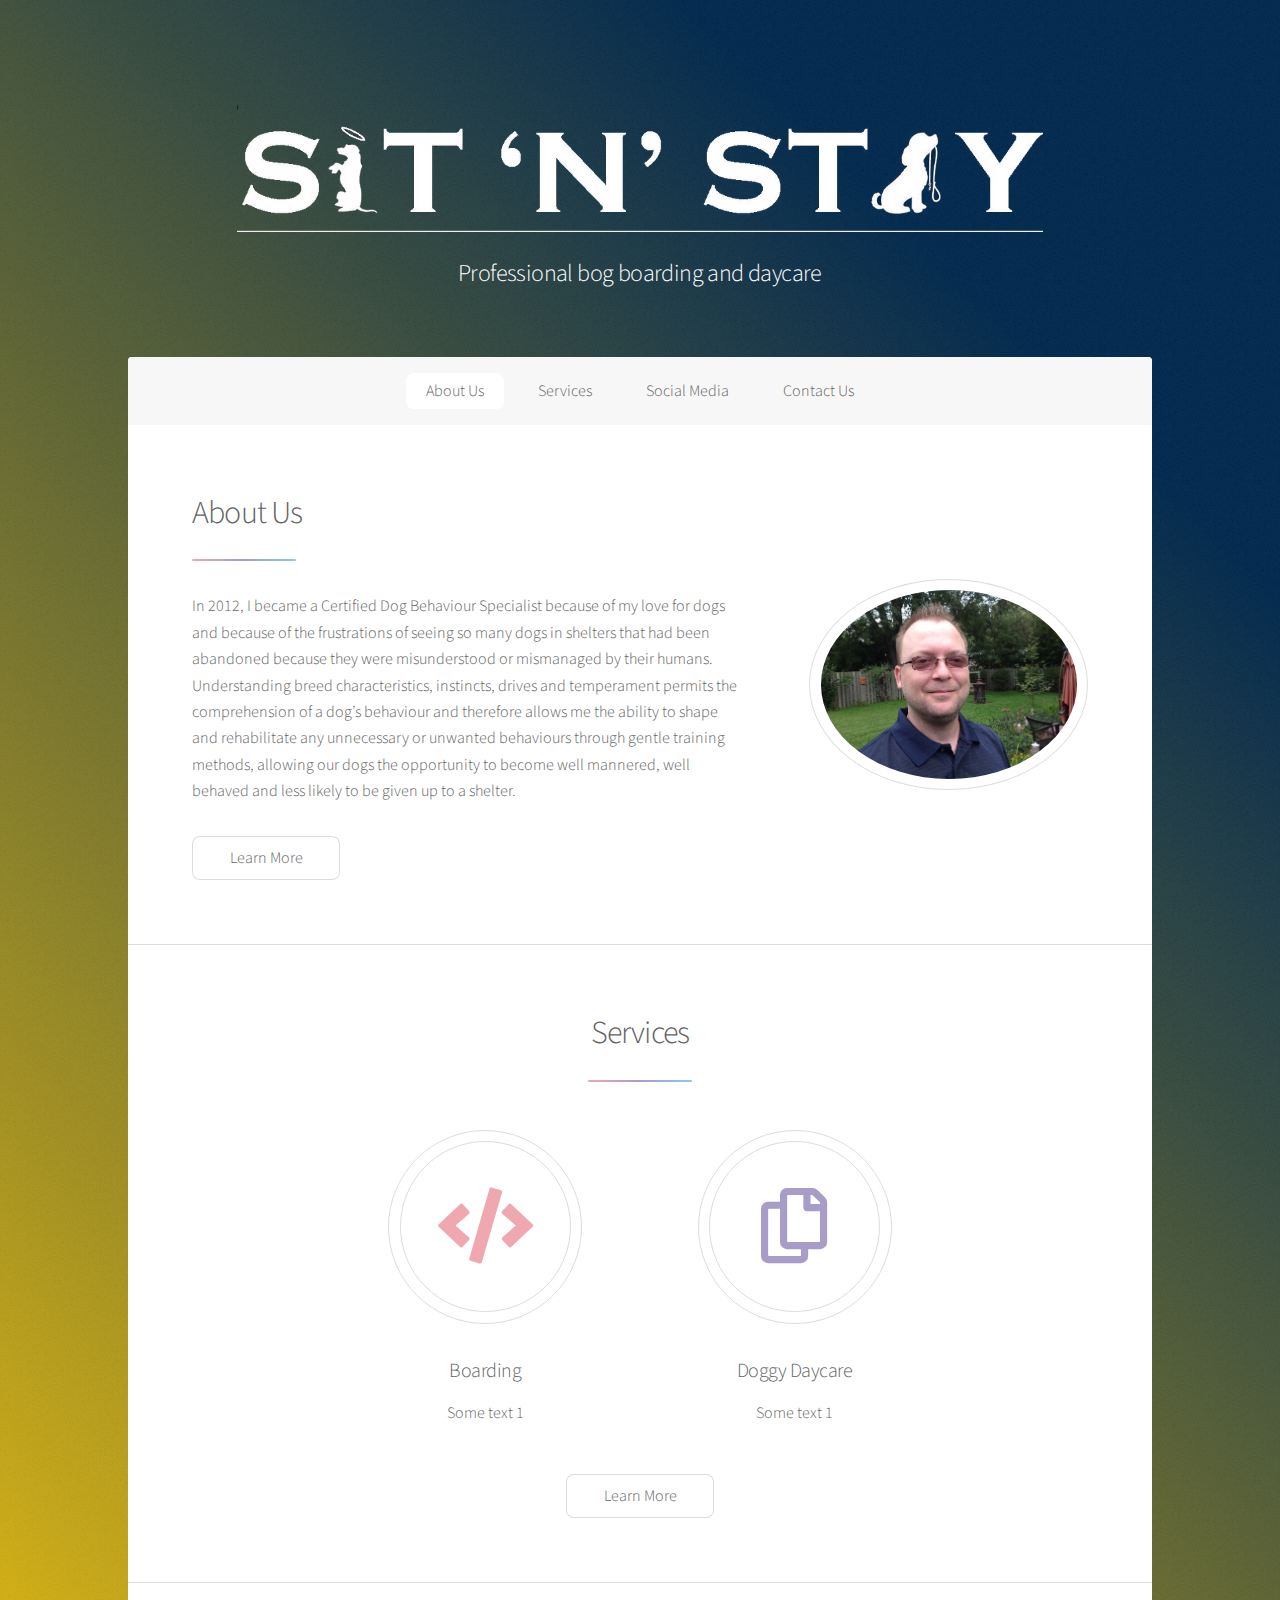
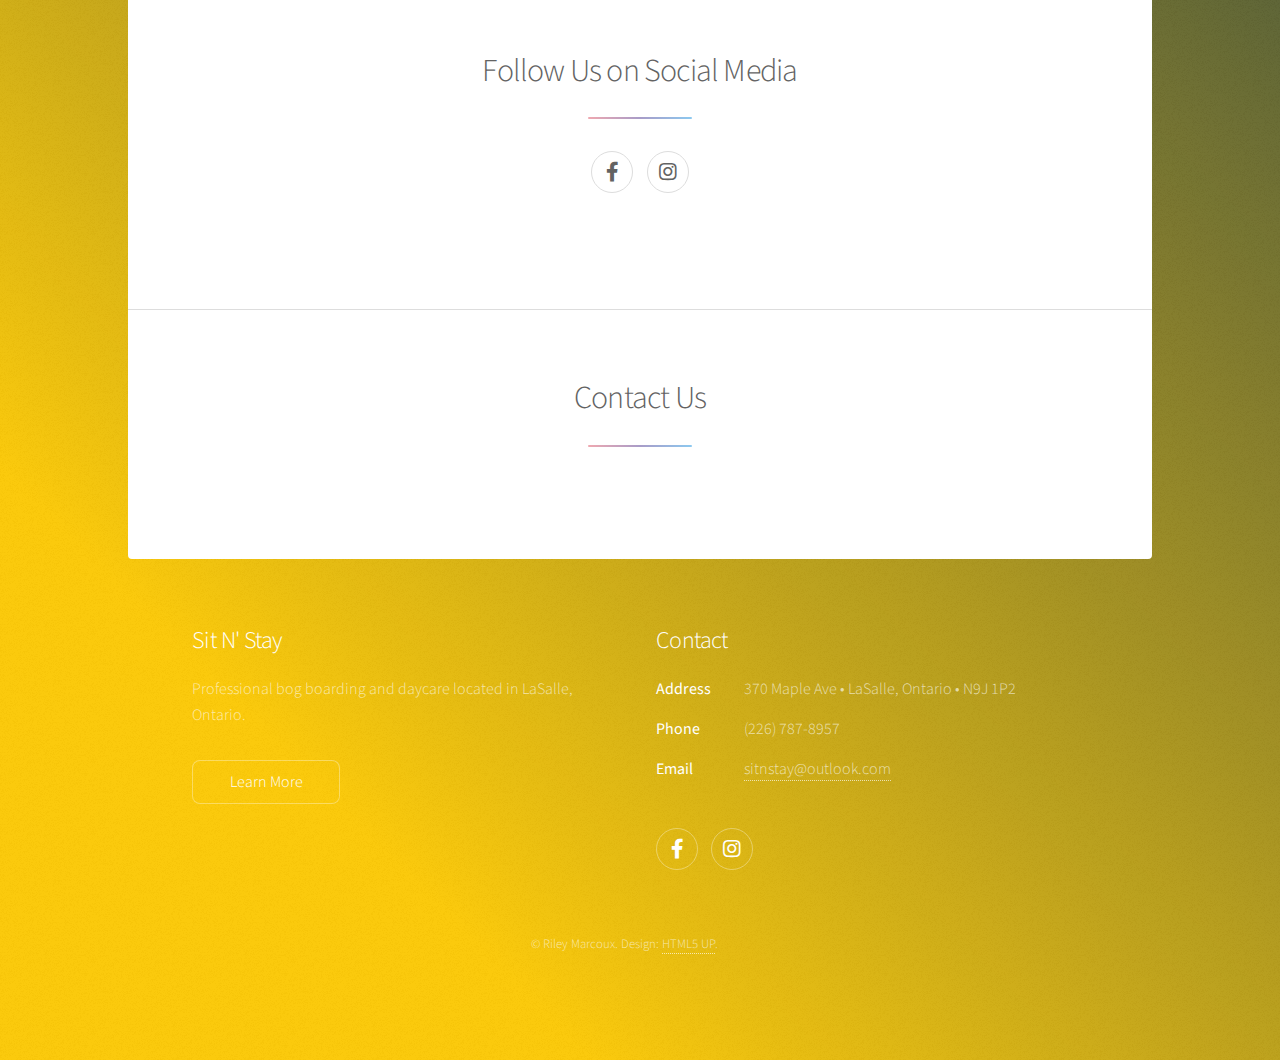
<file: index.html>
<!DOCTYPE HTML>
<!--
	Stellar by HTML5 UP
	html5up.net | @ajlkn
	Free for personal and commercial use under the CCA 3.0 license (html5up.net/license)
-->
<html>
	<head>
		<title>Sit N' Stay</title>
		<meta charset="utf-8" />
		<meta name="viewport" content="width=device-width, initial-scale=1, user-scalable=no" />
		<link rel="stylesheet" href="assets/css/main.css" />
		<noscript><link rel="stylesheet" href="assets/css/noscript.css" /></noscript>
	</head>
	<!--FB Enbed code-->
	<div id="fb-root"></div>
	<script async defer crossorigin="anonymous" src="https://connect.facebook.net/en_US/sdk.js#xfbml=1&version=v19.0" nonce="BTEyr0Yo"></script>
	<style>
		/* CSS for the two-column layout */
		.container {
		  display: flex;
		  justify-content: space-between;
		}
		.column {
		  width: 48%; /* Adjust the width as needed */
		  padding: 10px;
		}
	</style>
	<body class="is-preload">

		<!-- Wrapper -->
			<div id="wrapper">

				<!-- Header -->
					<header id="header" class="alt">
						<span class="logo"><img src="images/banner white.png" alt="" /></span>
						<!-- <h1>Sit N' Stay</h1> -->
						<h2>Professional bog boarding and daycare</h2>
					</header>

				<!-- Nav -->
					<nav id="nav">
						<ul>
							<li><a href="#about" class="active">About Us</a></li>
							<li><a href="#services">Services</a></li>
							<li><a href="#socialmedia">Social Media</a></li>
							<li><a href="#contact">Contact Us</a></li>
						</ul>
					</nav>

				<!-- Main -->
					<div id="main">

						<!-- About Us -->
							<section id="about" class="main">
								<div class="spotlight">
									<div class="content">
										<header class="major">
											<h2>About Us</h2>
										</header>
										<p>In 2012, I became a Certified Dog Behaviour Specialist because of my love for dogs and because of the frustrations of seeing so many dogs in shelters that had been abandoned because they were misunderstood or mismanaged by their humans. Understanding breed characteristics, instincts, drives and temperament permits the comprehension of a dog’s behaviour and therefore allows me the ability to shape and rehabilitate any unnecessary or unwanted behaviours through gentle training methods, allowing our dogs the opportunity to become well mannered, well behaved and less likely to be given up to a shelter.
										</p>
										<ul class="actions">
											<li><a href="About.html" class="button">Learn More</a></li>
										</ul>
									</div>
									<span class="image"><img src="images/jeff.webp" alt="" /></span>
								</div>
							</section>

						<!-- Services -->
							<section id="services" class="main special">
								<header class="major">
									<h2>Services</h2>
								</header>
								<ul class="features">
									<li>
										<span class="icon solid major style1 fa-code"></span>
										<h3>Boarding</h3>
										<p>Some text 1</p>
									</li>
									<li>
										<span class="icon major style3 fa-copy"></span>
										<h3>Doggy Daycare</h3>
										<p>Some text 1</p>
									</li>
								</ul>
								<footer class="major">
									<ul class="actions special">
										<li><a href="services.html" class="button">Learn More</a></li>
									</ul>
								</footer>
							</section>

						<!-- Social Media -->
							<section id="socialmedia" class="main special">
								<div class="spotlight">
									<div class="content">
										<header class="major">
											<h2>Follow Us on Social Media</h2>
											<ul class="icons">
												<li><a href="https://www.facebook.com/sitnstaybnb" class="icon brands fa-facebook-f alt"><span class="label">Facebook</span></a></li>
												<li><a href="https://www.instagram.com/sitnstaybnb/" class="icon brands fa-instagram alt"><span class="label">Instagram</span></a></li>
											</ul>
										</header>
										<!-- Embed FB and IG feeds -->
										<div class="row">
											<!--FB Feed-->
											<div class="column">
												<div class="fb-page" 
												data-tabs="posts"
												data-href="https://www.facebook.com/sitnstaybnb"
												data-width="380"></div>
											</div>
											<!--IG Feed-->									
											<div class="column">
												<behold-widget feed-id="bLHlFy7RT47wCFcrdPbV"></behold-widget>
												<script>
												if ('noModule' in HTMLScriptElement.prototype) {
													const d=document,s=d.createElement('script');s.type='module';
													s.src='https://w.behold.so/widget.js';d.body.appendChild(s);
												}
												</script>
											</div>
								  		</div>
									</div>
								</div>
						</section>

						<!-- Contact -->
							<section id="contact" class="main special">
								<header class="major">
									<h2>Contact Us</h2>
								</header>
								<!-- Email form and contact us on FB or IG button?-->
								<footer class="major">
									<ul class="actions special">
									</ul>
								</footer>
							</section>

					</div>

				<!-- Footer -->
					<footer id="footer">
						<section>
							<h2>Sit N' Stay </h2>
							<p>Professional bog boarding and daycare located in LaSalle, Ontario.</p>
							<ul class="actions">
								<li><a href="about.html" class="button">Learn More</a></li>
							</ul>
						</section>
						<section>
							<h2>Contact</h2>
							<dl class="alt">
								<dt>Address</dt>
								<dd>370 Maple Ave &bull; LaSalle, Ontario &bull; N9J 1P2</dd>
								<dt>Phone</dt>
								<dd>(226) 787-8957</dd>
								<dt>Email</dt>
								<dd><a href="#">sitnstay@outlook.com</a></dd>
							</dl>
							<ul class="icons">
								<li><a href="https://www.facebook.com/sitnstaybnb" class="icon brands fa-facebook-f alt"><span class="label">Facebook</span></a></li>
								<li><a href="https://www.instagram.com/sitnstaybnb/" class="icon brands fa-instagram alt"><span class="label">Instagram</span></a></li>
							</ul>
						</section>
						<p class="copyright">&copy; Riley Marcoux. Design: <a href="https://html5up.net">HTML5 UP</a>.</p>
					</footer>

			</div>

		<!-- Scripts -->
			<script src="assets/js/jquery.min.js"></script>
			<script src="assets/js/jquery.scrollex.min.js"></script>
			<script src="assets/js/jquery.scrolly.min.js"></script>
			<script src="assets/js/browser.min.js"></script>
			<script src="assets/js/breakpoints.min.js"></script>
			<script src="assets/js/util.js"></script>
			<script src="assets/js/main.js"></script>

	</body>
</html>
</file>
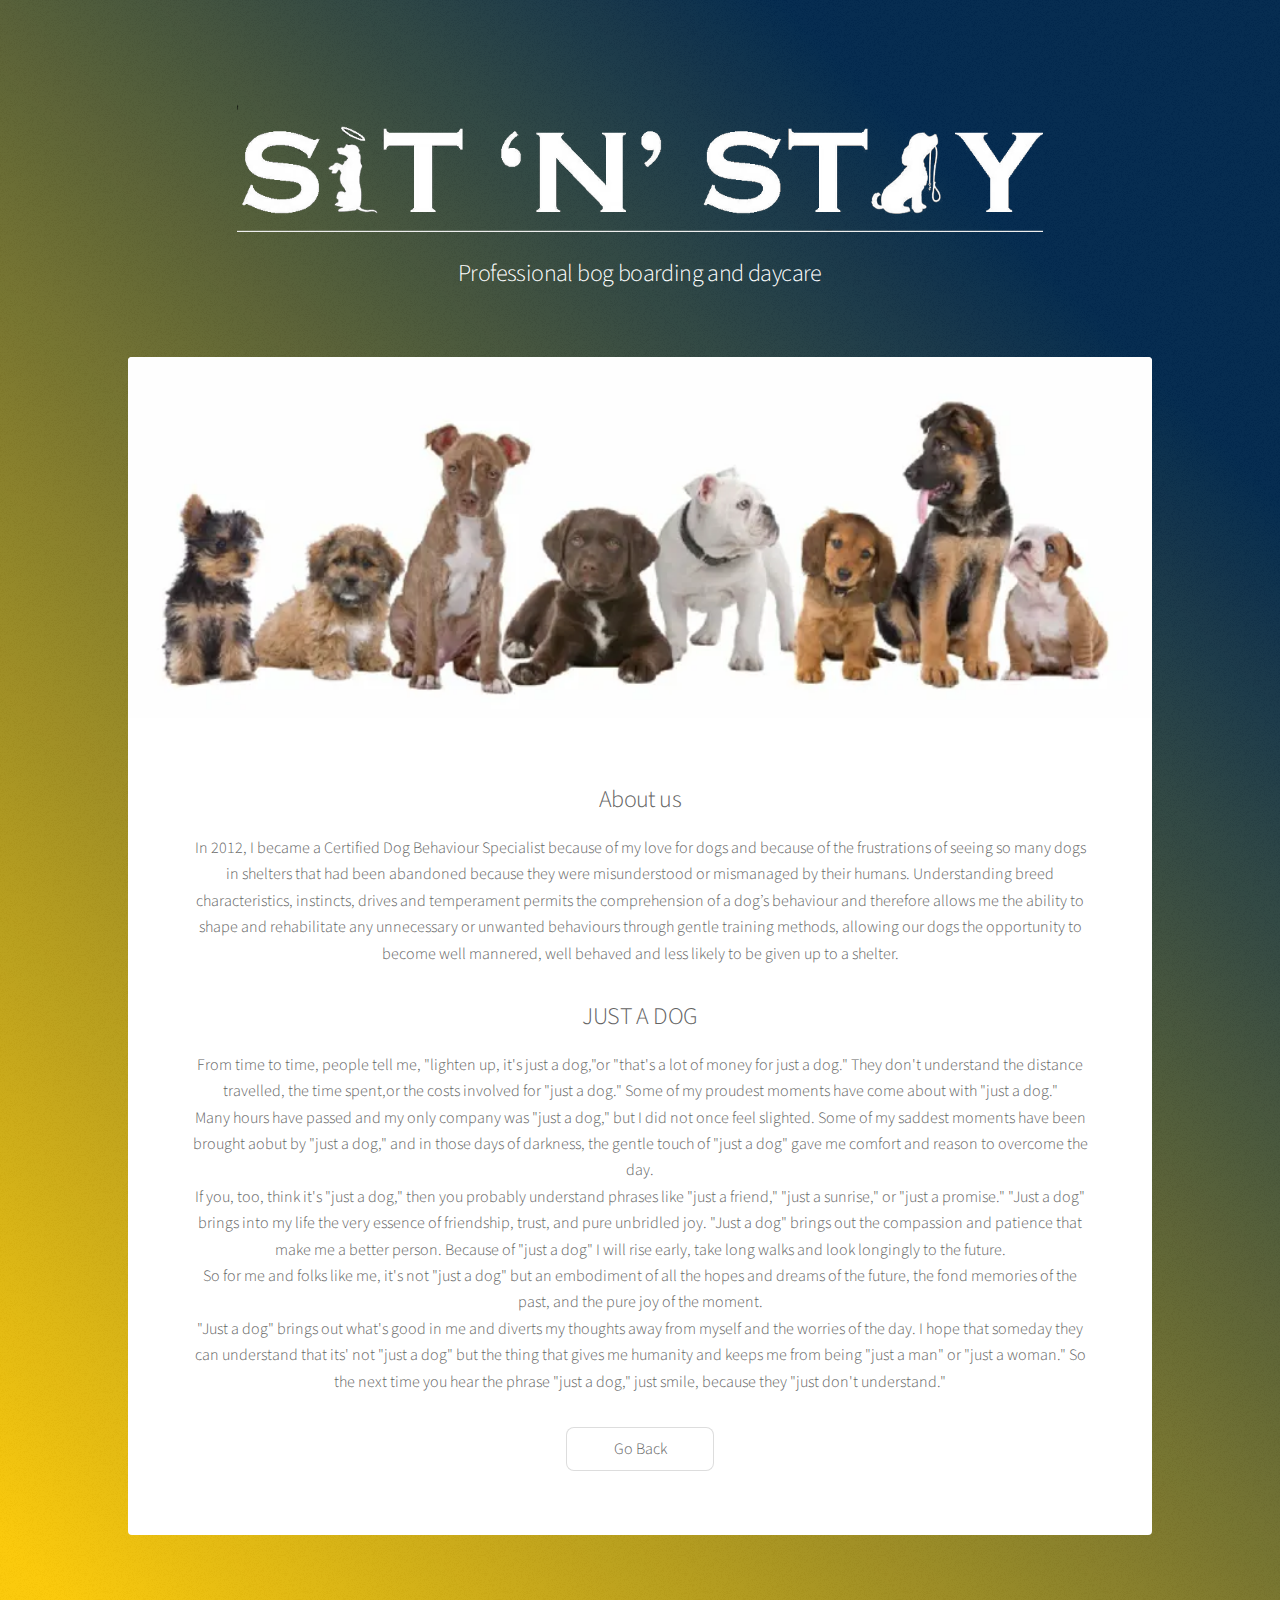
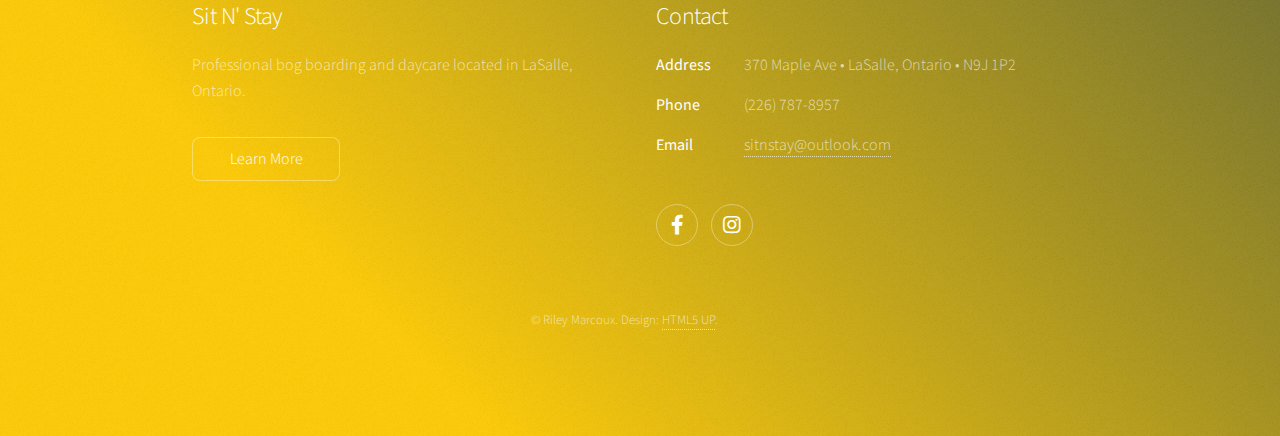
<file: About.html>
<!DOCTYPE HTML>
<!--
	Stellar by HTML5 UP
	html5up.net | @ajlkn
	Free for personal and commercial use under the CCA 3.0 license (html5up.net/license)
-->
<html>
	<head>
		<title>Sit N' Stay</title>
		<meta charset="utf-8" />
		<meta name="viewport" content="width=device-width, initial-scale=1, user-scalable=no" />
		<link rel="stylesheet" href="assets/css/main.css" />
		<noscript><link rel="stylesheet" href="assets/css/noscript.css" /></noscript>
	</head>
	<!--FB Enbed code-->
	<div id="fb-root"></div>
	<script async defer crossorigin="anonymous" src="https://connect.facebook.net/en_US/sdk.js#xfbml=1&version=v19.0" nonce="BTEyr0Yo"></script>
	<style>
		/* CSS for the two-column layout */
		.container {
		  display: flex;
		  justify-content: space-between;
		}
		.column {
		  width: 48%; /* Adjust the width as needed */
		  padding: 10px;
		}
	</style>
	<body class="is-preload">

		<!-- Wrapper -->
			<div id="wrapper">

				<!-- Header -->
					<header id="header" class="alt">
						<span class="logo"><img src="images/banner white.png" alt="" /></span>
						<!-- <h1>Sit N' Stay</h1> -->
						<h2>Professional bog boarding and daycare</h2>
					</header>

				<!-- Main -->
					<div id="main">

						<!-- Content -->
							<section id="content" class="main">
								<span class="image main"><img src="images/multiple puppies.webp" alt="" /></span>
								<div align="center">
								<h2>About us</h2>
								<p>In 2012, I became a Certified Dog Behaviour Specialist because of my love for dogs and because of the frustrations of seeing so many dogs in shelters that had been abandoned because they were misunderstood or mismanaged by their humans. Understanding breed characteristics, instincts, drives and temperament permits the comprehension of a dog’s behaviour and therefore allows me the ability to shape and rehabilitate any unnecessary or unwanted behaviours through gentle training methods, allowing our dogs the opportunity to become well mannered, well behaved and less likely to be given up to a shelter.</p>
								<h2>JUST A DOG</h2>
								<p>From time to time, people tell me, "lighten up, it's just a dog,"or "that's a lot of money for just a dog."
								They don't understand the distance travelled, the time spent,or the costs involved for "just a dog."
								Some of my proudest moments have come about with "just a dog."<br>
								
								Many hours have passed and my only company was "just a dog," but I did not once feel slighted.
								Some of my saddest moments have been brought aobut by "just a dog," and in those days of darkness, the gentle touch of "just a dog" gave me comfort and reason to overcome the day.<br>
								
								If you, too, think it's "just a dog," then you probably understand phrases like "just a friend," "just a sunrise," or "just a promise."
								"Just a dog" brings into my life the very essence of friendship, trust, and pure unbridled joy.
								"Just a dog" brings out the compassion and patience
								that make me a better person. Because of "just a dog" I will rise early, take long walks and look longingly to the future.<br>
								
								So for me and folks like me, it's not "just a dog"
								but an embodiment of all the hopes and dreams of the future, the fond memories of the past, and the pure joy of the moment.<br>
								
								"Just a dog" brings out what's good in me and diverts my thoughts away from myself and the worries of the day.
								I hope that someday they can understand that its' not "just a dog" but the thing that gives me humanity and keeps me from being "just a man" or "just a woman."
								So the next time you hear the phrase "just a dog,"
								just smile, because they "just don't understand."</p>
								</div>

							<ul class="actions special">
								<li><a href="index.html" class="button">Go Back</a></li>
							</ul>
							</section>
					</div>

				<!-- Footer -->
				<footer id="footer">
					<section>
						<h2>Sit N' Stay </h2>
						<p>Professional bog boarding and daycare located in LaSalle, Ontario.</p>
						<ul class="actions">
							<li><a href="about.html" class="button">Learn More</a></li>
						</ul>
					</section>
					<section>
						<h2>Contact</h2>
						<dl class="alt">
							<dt>Address</dt>
							<dd>370 Maple Ave &bull; LaSalle, Ontario &bull; N9J 1P2</dd>
							<dt>Phone</dt>
							<dd>(226) 787-8957</dd>
							<dt>Email</dt>
							<dd><a href="#">sitnstay@outlook.com</a></dd>
						</dl>
						<ul class="icons">
							<li><a href="https://www.facebook.com/sitnstaybnb" class="icon brands fa-facebook-f alt"><span class="label">Facebook</span></a></li>
							<li><a href="https://www.instagram.com/sitnstaybnb/" class="icon brands fa-instagram alt"><span class="label">Instagram</span></a></li>
						</ul>
					</section>
					<p class="copyright">&copy; Riley Marcoux. Design: <a href="https://html5up.net">HTML5 UP</a>.</p>
				</footer>

		</div>

	<!-- Scripts -->
		<script src="assets/js/jquery.min.js"></script>
		<script src="assets/js/jquery.scrollex.min.js"></script>
		<script src="assets/js/jquery.scrolly.min.js"></script>
		<script src="assets/js/browser.min.js"></script>
		<script src="assets/js/breakpoints.min.js"></script>
		<script src="assets/js/util.js"></script>
		<script src="assets/js/main.js"></script>

</body>
</html>
</file>
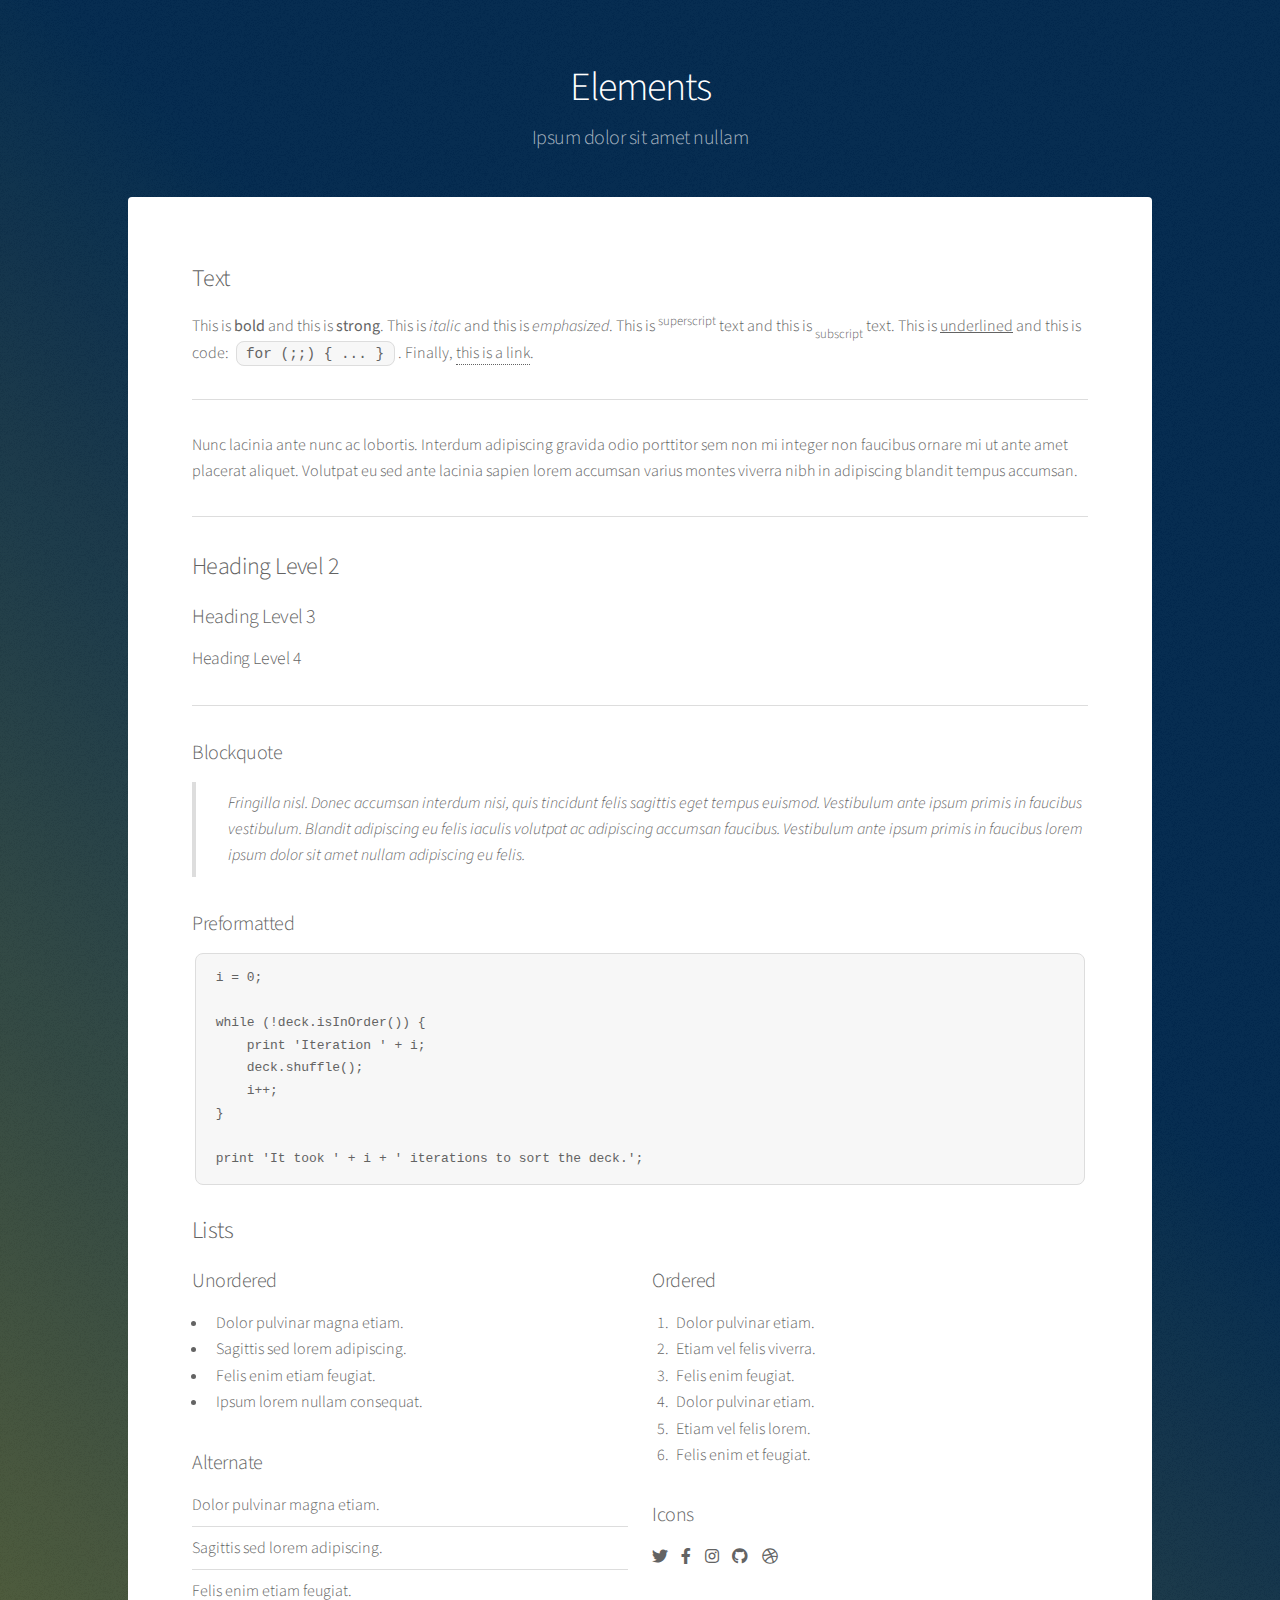
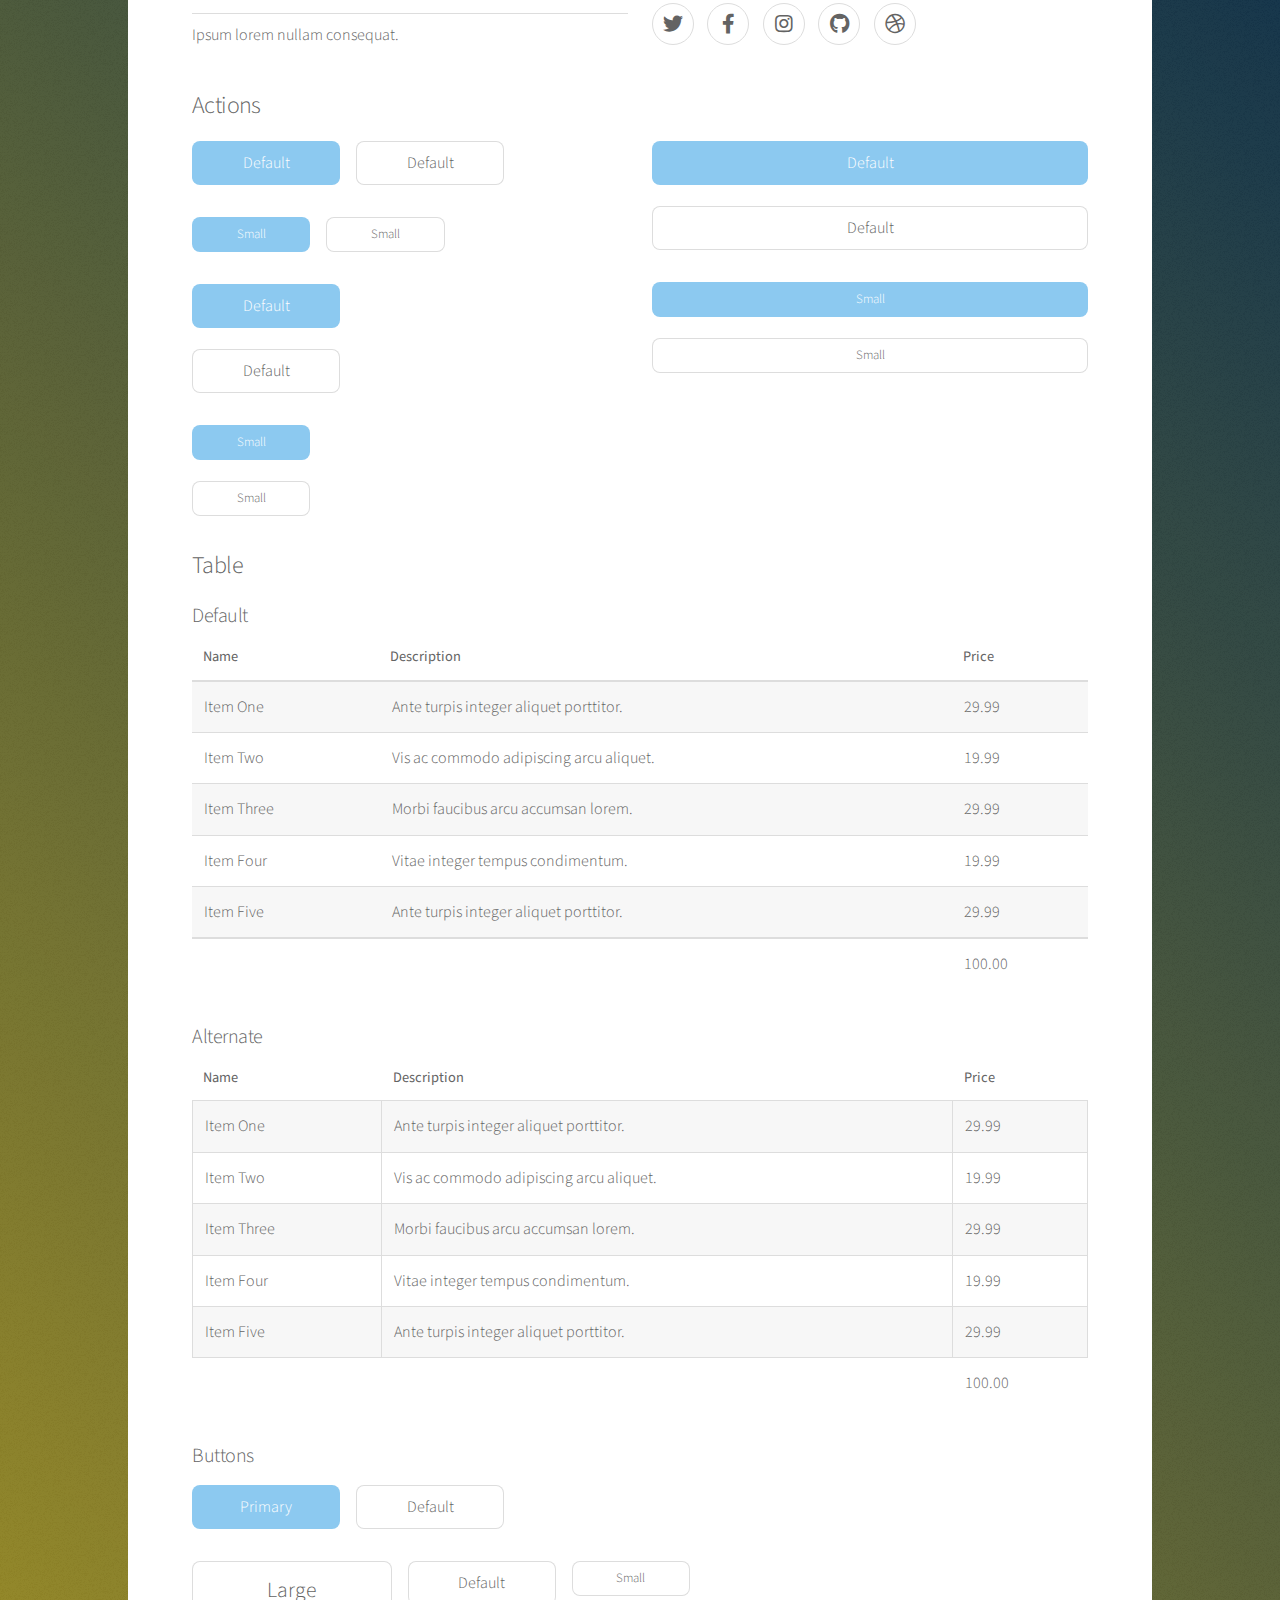
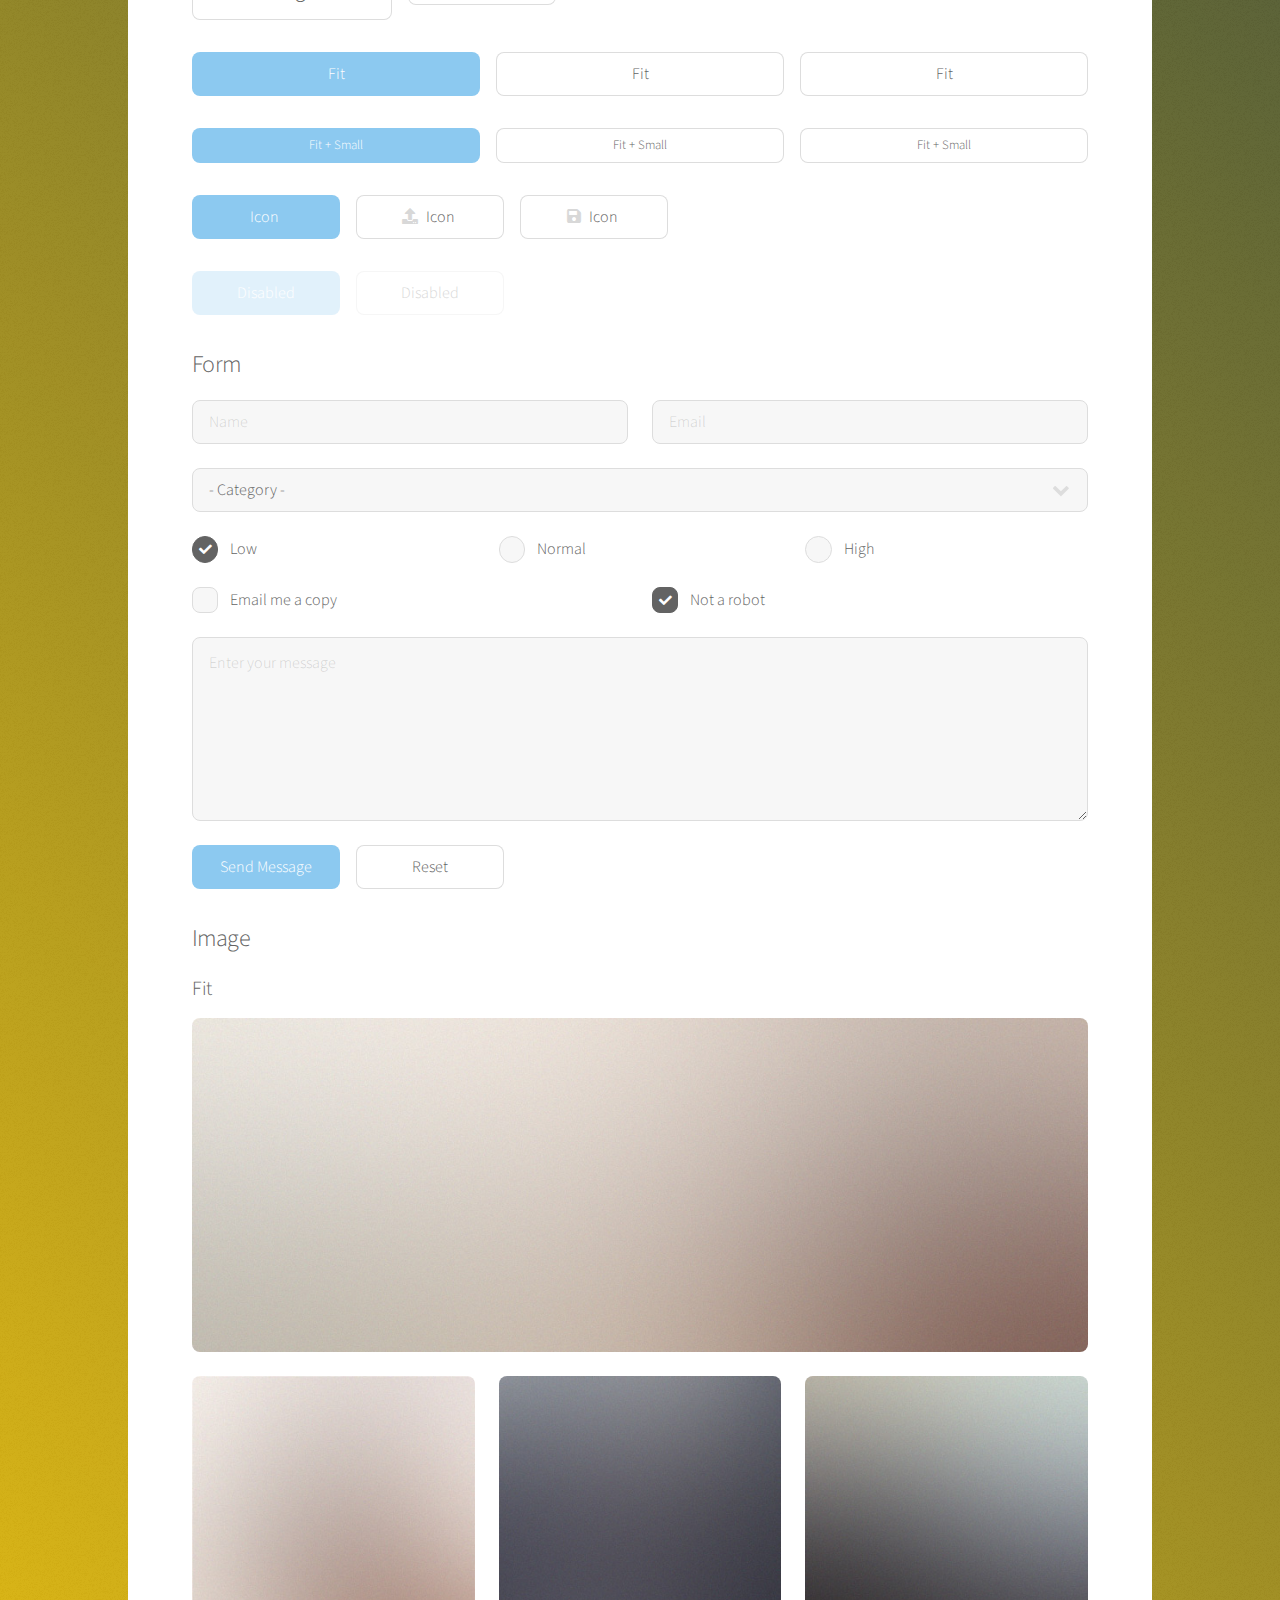
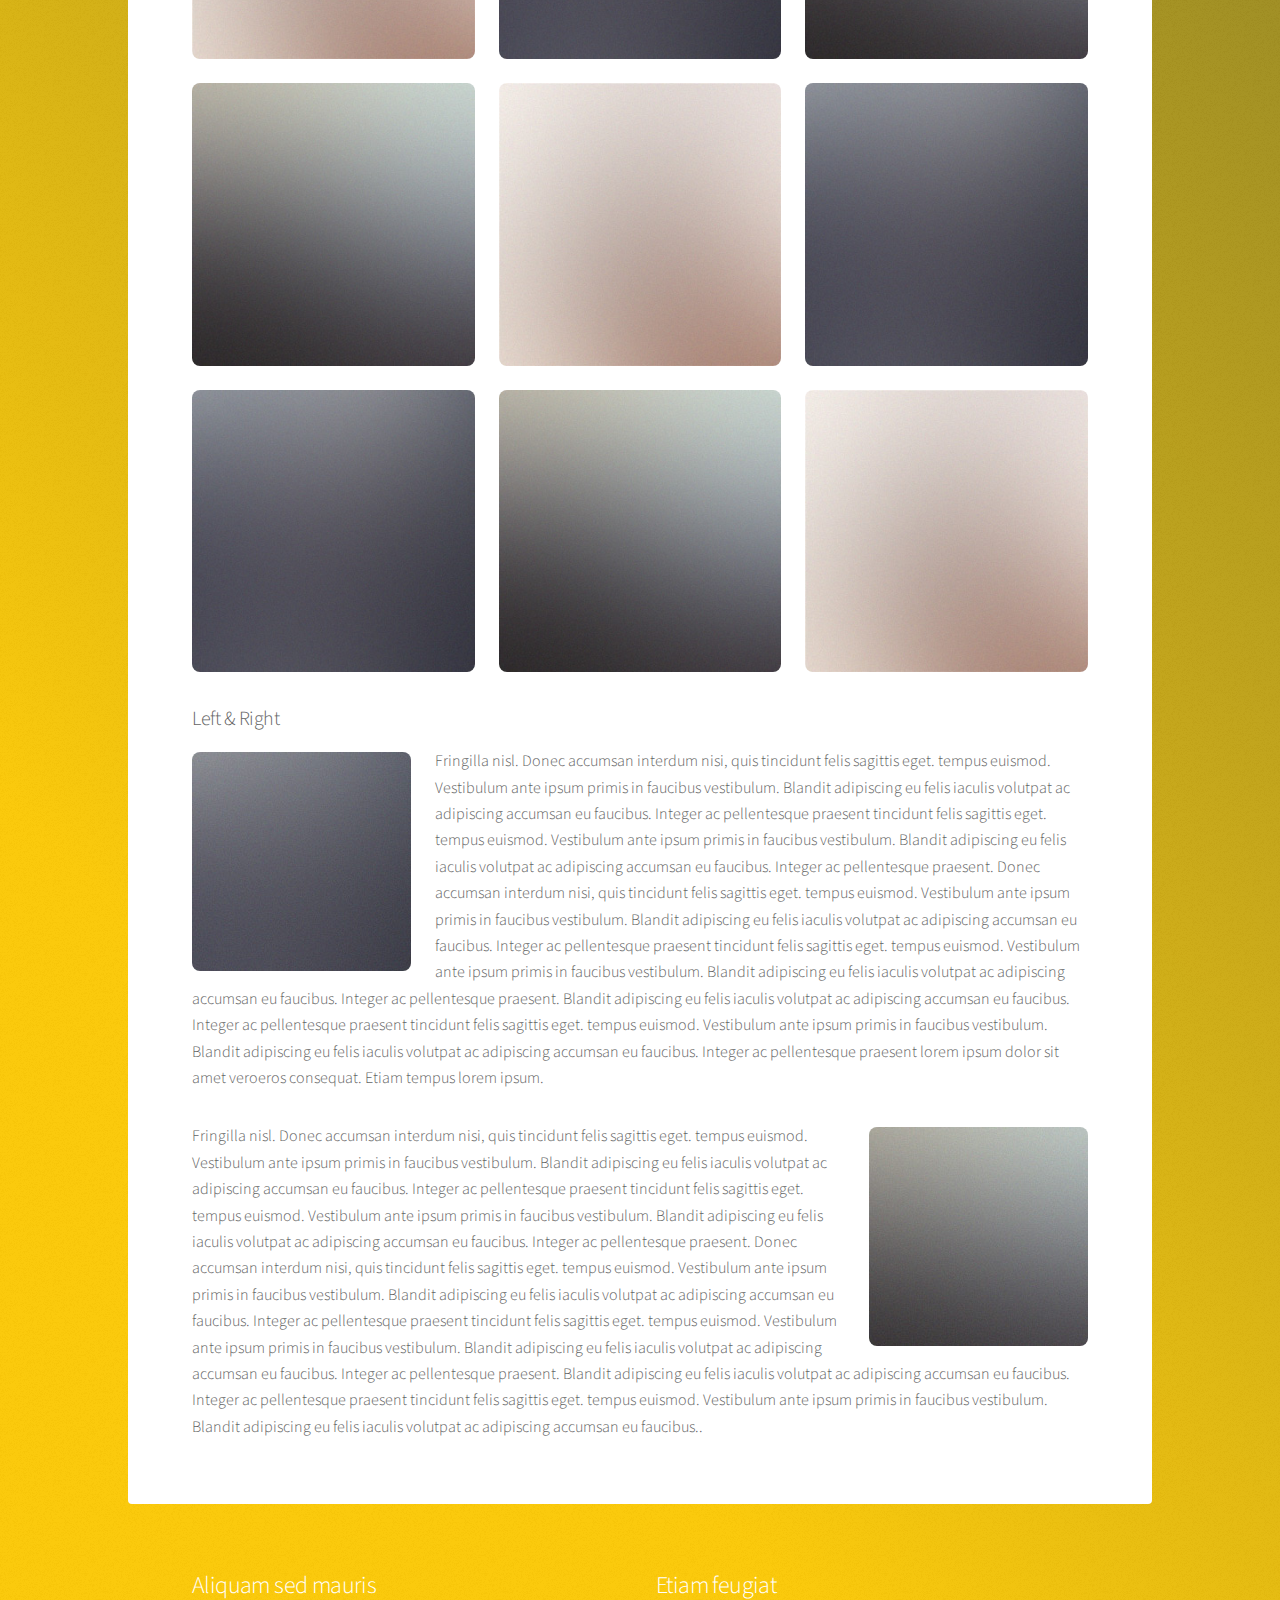
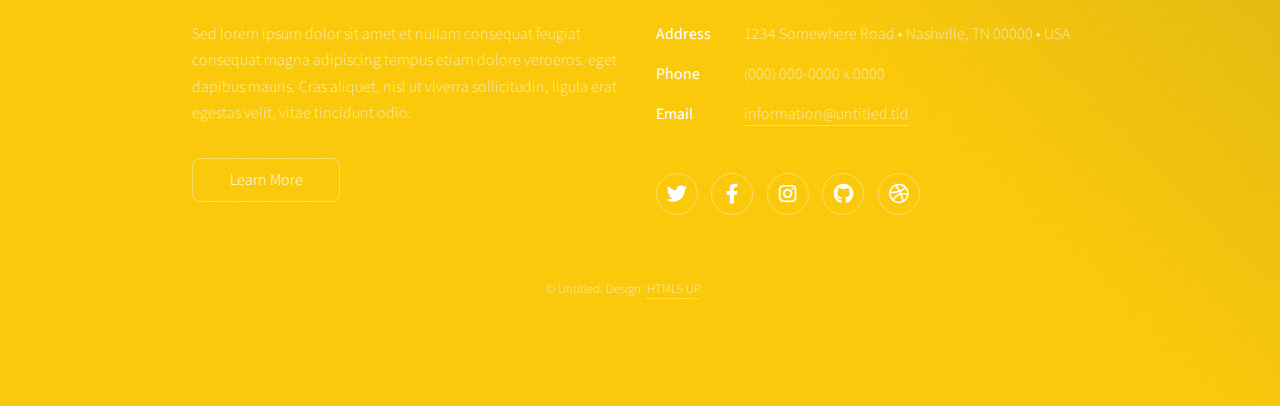
<file: elements.html>
<!DOCTYPE HTML>
<!--
	Stellar by HTML5 UP
	html5up.net | @ajlkn
	Free for personal and commercial use under the CCA 3.0 license (html5up.net/license)
-->
<html>
	<head>
		<title>Elements - Stellar by HTML5 UP</title>
		<meta charset="utf-8" />
		<meta name="viewport" content="width=device-width, initial-scale=1, user-scalable=no" />
		<link rel="stylesheet" href="assets/css/main.css" />
		<noscript><link rel="stylesheet" href="assets/css/noscript.css" /></noscript>
	</head>
	<body class="is-preload">

		<!-- Wrapper -->
			<div id="wrapper">

				<!-- Header -->
					<header id="header">
						<h1>Elements</h1>
						<p>Ipsum dolor sit amet nullam</p>
					</header>

				<!-- Main -->
					<div id="main">

						<!-- Content -->
							<section id="content" class="main">

								<!-- Text -->
									<section>
										<h2>Text</h2>
										<p>This is <b>bold</b> and this is <strong>strong</strong>. This is <i>italic</i> and this is <em>emphasized</em>.
										This is <sup>superscript</sup> text and this is <sub>subscript</sub> text.
										This is <u>underlined</u> and this is code: <code>for (;;) { ... }</code>. Finally, <a href="#">this is a link</a>.</p>
										<hr />
										<p>Nunc lacinia ante nunc ac lobortis. Interdum adipiscing gravida odio porttitor sem non mi integer non faucibus ornare mi ut ante amet placerat aliquet. Volutpat eu sed ante lacinia sapien lorem accumsan varius montes viverra nibh in adipiscing blandit tempus accumsan.</p>
										<hr />
										<h2>Heading Level 2</h2>
										<h3>Heading Level 3</h3>
										<h4>Heading Level 4</h4>
										<hr />
										<h3>Blockquote</h3>
										<blockquote>Fringilla nisl. Donec accumsan interdum nisi, quis tincidunt felis sagittis eget tempus euismod. Vestibulum ante ipsum primis in faucibus vestibulum. Blandit adipiscing eu felis iaculis volutpat ac adipiscing accumsan faucibus. Vestibulum ante ipsum primis in faucibus lorem ipsum dolor sit amet nullam adipiscing eu felis.</blockquote>
										<h3>Preformatted</h3>
										<pre><code>i = 0;

while (!deck.isInOrder()) {
    print 'Iteration ' + i;
    deck.shuffle();
    i++;
}

print 'It took ' + i + ' iterations to sort the deck.';</code></pre>
									</section>

								<!-- Lists -->
									<section>
										<h2>Lists</h2>
										<div class="row">
											<div class="col-6 col-12-medium">
												<h3>Unordered</h3>
												<ul>
													<li>Dolor pulvinar magna etiam.</li>
													<li>Sagittis sed lorem adipiscing.</li>
													<li>Felis enim etiam feugiat.</li>
													<li>Ipsum lorem nullam consequat.</li>
												</ul>
												<h3>Alternate</h3>
												<ul class="alt">
													<li>Dolor pulvinar magna etiam.</li>
													<li>Sagittis sed lorem adipiscing.</li>
													<li>Felis enim etiam feugiat.</li>
													<li>Ipsum lorem nullam consequat.</li>
												</ul>
											</div>
											<div class="col-6 col-12-medium">
												<h3>Ordered</h3>
												<ol>
													<li>Dolor pulvinar etiam.</li>
													<li>Etiam vel felis viverra.</li>
													<li>Felis enim feugiat.</li>
													<li>Dolor pulvinar etiam.</li>
													<li>Etiam vel felis lorem.</li>
													<li>Felis enim et feugiat.</li>
												</ol>
												<h3>Icons</h3>
												<ul class="icons">
													<li><a href="#" class="icon brands fa-twitter"><span class="label">Twitter</span></a></li>
													<li><a href="#" class="icon brands fa-facebook-f"><span class="label">Facebook</span></a></li>
													<li><a href="#" class="icon brands fa-instagram"><span class="label">Instagram</span></a></li>
													<li><a href="#" class="icon brands fa-github"><span class="label">GitHub</span></a></li>
													<li><a href="#" class="icon brands fa-dribbble"><span class="label">Dribbble</span></a></li>
												</ul>
												<ul class="icons">
													<li><a href="#" class="icon brands alt fa-twitter"><span class="label">Twitter</span></a></li>
													<li><a href="#" class="icon brands alt fa-facebook-f"><span class="label">Facebook</span></a></li>
													<li><a href="#" class="icon brands alt fa-instagram"><span class="label">Instagram</span></a></li>
													<li><a href="#" class="icon brands alt fa-github"><span class="label">GitHub</span></a></li>
													<li><a href="#" class="icon brands alt fa-dribbble"><span class="label">Dribbble</span></a></li>
												</ul>
											</div>
										</div>
										<h2>Actions</h2>
										<div class="row">
											<div class="col-6 col-12-medium">
												<ul class="actions">
													<li><a href="#" class="button primary">Default</a></li>
													<li><a href="#" class="button">Default</a></li>
												</ul>
												<ul class="actions small">
													<li><a href="#" class="button primary small">Small</a></li>
													<li><a href="#" class="button small">Small</a></li>
												</ul>
												<ul class="actions stacked">
													<li><a href="#" class="button primary">Default</a></li>
													<li><a href="#" class="button">Default</a></li>
												</ul>
												<ul class="actions stacked">
													<li><a href="#" class="button primary small">Small</a></li>
													<li><a href="#" class="button small">Small</a></li>
												</ul>
											</div>
											<div class="col-6 col-12-medium">
												<ul class="actions stacked">
													<li><a href="#" class="button primary fit">Default</a></li>
													<li><a href="#" class="button fit">Default</a></li>
												</ul>
												<ul class="actions stacked">
													<li><a href="#" class="button primary small fit">Small</a></li>
													<li><a href="#" class="button small fit">Small</a></li>
												</ul>
											</div>
										</div>
									</section>

								<!-- Table -->
									<section>
										<h2>Table</h2>
										<h3>Default</h3>
										<div class="table-wrapper">
											<table>
												<thead>
													<tr>
														<th>Name</th>
														<th>Description</th>
														<th>Price</th>
													</tr>
												</thead>
												<tbody>
													<tr>
														<td>Item One</td>
														<td>Ante turpis integer aliquet porttitor.</td>
														<td>29.99</td>
													</tr>
													<tr>
														<td>Item Two</td>
														<td>Vis ac commodo adipiscing arcu aliquet.</td>
														<td>19.99</td>
													</tr>
													<tr>
														<td>Item Three</td>
														<td> Morbi faucibus arcu accumsan lorem.</td>
														<td>29.99</td>
													</tr>
													<tr>
														<td>Item Four</td>
														<td>Vitae integer tempus condimentum.</td>
														<td>19.99</td>
													</tr>
													<tr>
														<td>Item Five</td>
														<td>Ante turpis integer aliquet porttitor.</td>
														<td>29.99</td>
													</tr>
												</tbody>
												<tfoot>
													<tr>
														<td colspan="2"></td>
														<td>100.00</td>
													</tr>
												</tfoot>
											</table>
										</div>

										<h3>Alternate</h3>
										<div class="table-wrapper">
											<table class="alt">
												<thead>
													<tr>
														<th>Name</th>
														<th>Description</th>
														<th>Price</th>
													</tr>
												</thead>
												<tbody>
													<tr>
														<td>Item One</td>
														<td>Ante turpis integer aliquet porttitor.</td>
														<td>29.99</td>
													</tr>
													<tr>
														<td>Item Two</td>
														<td>Vis ac commodo adipiscing arcu aliquet.</td>
														<td>19.99</td>
													</tr>
													<tr>
														<td>Item Three</td>
														<td> Morbi faucibus arcu accumsan lorem.</td>
														<td>29.99</td>
													</tr>
													<tr>
														<td>Item Four</td>
														<td>Vitae integer tempus condimentum.</td>
														<td>19.99</td>
													</tr>
													<tr>
														<td>Item Five</td>
														<td>Ante turpis integer aliquet porttitor.</td>
														<td>29.99</td>
													</tr>
												</tbody>
												<tfoot>
													<tr>
														<td colspan="2"></td>
														<td>100.00</td>
													</tr>
												</tfoot>
											</table>
										</div>
									</section>

								<!-- Buttons -->
									<section>
										<h3>Buttons</h3>
										<ul class="actions">
											<li><a href="#" class="button primary">Primary</a></li>
											<li><a href="#" class="button">Default</a></li>
										</ul>
										<ul class="actions">
											<li><a href="#" class="button large">Large</a></li>
											<li><a href="#" class="button">Default</a></li>
											<li><a href="#" class="button small">Small</a></li>
										</ul>
										<ul class="actions fit">
											<li><a href="#" class="button primary fit">Fit</a></li>
											<li><a href="#" class="button fit">Fit</a></li>
											<li><a href="#" class="button fit">Fit</a></li>
										</ul>
										<ul class="actions fit small">
											<li><a href="#" class="button primary fit small">Fit + Small</a></li>
											<li><a href="#" class="button fit small">Fit + Small</a></li>
											<li><a href="#" class="button fit small">Fit + Small</a></li>
										</ul>
										<ul class="actions">
											<li><a href="#" class="button primary icon solidfa-download">Icon</a></li>
											<li><a href="#" class="button icon solid fa-upload">Icon</a></li>
											<li><a href="#" class="button icon solid fa-save">Icon</a></li>
										</ul>
										<ul class="actions">
											<li><span class="button primary disabled">Disabled</span></li>
											<li><span class="button disabled">Disabled</span></li>
										</ul>
									</section>

								<!-- Form -->
									<section>
										<h2>Form</h2>
										<form method="post" action="#">
											<div class="row gtr-uniform">
												<div class="col-6 col-12-xsmall">
													<input type="text" name="demo-name" id="demo-name" value="" placeholder="Name" />
												</div>
												<div class="col-6 col-12-xsmall">
													<input type="email" name="demo-email" id="demo-email" value="" placeholder="Email" />
												</div>
												<div class="col-12">
													<select name="demo-category" id="demo-category">
														<option value="">- Category -</option>
														<option value="1">Manufacturing</option>
														<option value="1">Shipping</option>
														<option value="1">Administration</option>
														<option value="1">Human Resources</option>
													</select>
												</div>
												<div class="col-4 col-12-small">
													<input type="radio" id="demo-priority-low" name="demo-priority" checked>
													<label for="demo-priority-low">Low</label>
												</div>
												<div class="col-4 col-12-small">
													<input type="radio" id="demo-priority-normal" name="demo-priority">
													<label for="demo-priority-normal">Normal</label>
												</div>
												<div class="col-4 col-12-small">
													<input type="radio" id="demo-priority-high" name="demo-priority">
													<label for="demo-priority-high">High</label>
												</div>
												<div class="col-6 col-12-small">
													<input type="checkbox" id="demo-copy" name="demo-copy">
													<label for="demo-copy">Email me a copy</label>
												</div>
												<div class="col-6 col-12-small">
													<input type="checkbox" id="demo-human" name="demo-human" checked>
													<label for="demo-human">Not a robot</label>
												</div>
												<div class="col-12">
													<textarea name="demo-message" id="demo-message" placeholder="Enter your message" rows="6"></textarea>
												</div>
												<div class="col-12">
													<ul class="actions">
														<li><input type="submit" value="Send Message" class="primary" /></li>
														<li><input type="reset" value="Reset" /></li>
													</ul>
												</div>
											</div>
										</form>
									</section>

								<!-- Image -->
									<section>
										<h2>Image</h2>
										<h3>Fit</h3>
										<div class="box alt">
											<div class="row gtr-uniform">
												<div class="col-12"><span class="image fit"><img src="images/pic04.jpg" alt="" /></span></div>
												<div class="col-4"><span class="image fit"><img src="images/pic01.jpg" alt="" /></span></div>
												<div class="col-4"><span class="image fit"><img src="images/pic02.jpg" alt="" /></span></div>
												<div class="col-4"><span class="image fit"><img src="images/pic03.jpg" alt="" /></span></div>
												<div class="col-4"><span class="image fit"><img src="images/pic03.jpg" alt="" /></span></div>
												<div class="col-4"><span class="image fit"><img src="images/pic01.jpg" alt="" /></span></div>
												<div class="col-4"><span class="image fit"><img src="images/pic02.jpg" alt="" /></span></div>
												<div class="col-4"><span class="image fit"><img src="images/pic02.jpg" alt="" /></span></div>
												<div class="col-4"><span class="image fit"><img src="images/pic03.jpg" alt="" /></span></div>
												<div class="col-4"><span class="image fit"><img src="images/pic01.jpg" alt="" /></span></div>
											</div>
										</div>
										<h3>Left &amp; Right</h3>
										<p><span class="image left"><img src="images/pic05.jpg" alt="" /></span>Fringilla nisl. Donec accumsan interdum nisi, quis tincidunt felis sagittis eget. tempus euismod. Vestibulum ante ipsum primis in faucibus vestibulum. Blandit adipiscing eu felis iaculis volutpat ac adipiscing accumsan eu faucibus. Integer ac pellentesque praesent tincidunt felis sagittis eget. tempus euismod. Vestibulum ante ipsum primis in faucibus vestibulum. Blandit adipiscing eu felis iaculis volutpat ac adipiscing accumsan eu faucibus. Integer ac pellentesque praesent. Donec accumsan interdum nisi, quis tincidunt felis sagittis eget. tempus euismod. Vestibulum ante ipsum primis in faucibus vestibulum. Blandit adipiscing eu felis iaculis volutpat ac adipiscing accumsan eu faucibus. Integer ac pellentesque praesent tincidunt felis sagittis eget. tempus euismod. Vestibulum ante ipsum primis in faucibus vestibulum. Blandit adipiscing eu felis iaculis volutpat ac adipiscing accumsan eu faucibus. Integer ac pellentesque praesent. Blandit adipiscing eu felis iaculis volutpat ac adipiscing accumsan eu faucibus. Integer ac pellentesque praesent tincidunt felis sagittis eget. tempus euismod. Vestibulum ante ipsum primis in faucibus vestibulum. Blandit adipiscing eu felis iaculis volutpat ac adipiscing accumsan eu faucibus. Integer ac pellentesque praesent lorem ipsum dolor sit amet veroeros consequat. Etiam tempus lorem ipsum.</p>
										<p><span class="image right"><img src="images/pic06.jpg" alt="" /></span>Fringilla nisl. Donec accumsan interdum nisi, quis tincidunt felis sagittis eget. tempus euismod. Vestibulum ante ipsum primis in faucibus vestibulum. Blandit adipiscing eu felis iaculis volutpat ac adipiscing accumsan eu faucibus. Integer ac pellentesque praesent tincidunt felis sagittis eget. tempus euismod. Vestibulum ante ipsum primis in faucibus vestibulum. Blandit adipiscing eu felis iaculis volutpat ac adipiscing accumsan eu faucibus. Integer ac pellentesque praesent. Donec accumsan interdum nisi, quis tincidunt felis sagittis eget. tempus euismod. Vestibulum ante ipsum primis in faucibus vestibulum. Blandit adipiscing eu felis iaculis volutpat ac adipiscing accumsan eu faucibus. Integer ac pellentesque praesent tincidunt felis sagittis eget. tempus euismod. Vestibulum ante ipsum primis in faucibus vestibulum. Blandit adipiscing eu felis iaculis volutpat ac adipiscing accumsan eu faucibus. Integer ac pellentesque praesent. Blandit adipiscing eu felis iaculis volutpat ac adipiscing accumsan eu faucibus. Integer ac pellentesque praesent tincidunt felis sagittis eget. tempus euismod. Vestibulum ante ipsum primis in faucibus vestibulum. Blandit adipiscing eu felis iaculis volutpat ac adipiscing accumsan eu faucibus..</p>
									</section>

							</section>

					</div>

				<!-- Footer -->
					<footer id="footer">
						<section>
							<h2>Aliquam sed mauris</h2>
							<p>Sed lorem ipsum dolor sit amet et nullam consequat feugiat consequat magna adipiscing tempus etiam dolore veroeros. eget dapibus mauris. Cras aliquet, nisl ut viverra sollicitudin, ligula erat egestas velit, vitae tincidunt odio.</p>
							<ul class="actions">
								<li><a href="#" class="button">Learn More</a></li>
							</ul>
						</section>
						<section>
							<h2>Etiam feugiat</h2>
							<dl class="alt">
								<dt>Address</dt>
								<dd>1234 Somewhere Road &bull; Nashville, TN 00000 &bull; USA</dd>
								<dt>Phone</dt>
								<dd>(000) 000-0000 x 0000</dd>
								<dt>Email</dt>
								<dd><a href="#">information@untitled.tld</a></dd>
							</dl>
							<ul class="icons">
								<li><a href="#" class="icon brands fa-twitter alt"><span class="label">Twitter</span></a></li>
								<li><a href="#" class="icon brands fa-facebook-f alt"><span class="label">Facebook</span></a></li>
								<li><a href="#" class="icon brands fa-instagram alt"><span class="label">Instagram</span></a></li>
								<li><a href="#" class="icon brands fa-github alt"><span class="label">GitHub</span></a></li>
								<li><a href="#" class="icon brands fa-dribbble alt"><span class="label">Dribbble</span></a></li>
							</ul>
						</section>
						<p class="copyright">&copy; Untitled. Design: <a href="https://html5up.net">HTML5 UP</a>.</p>
					</footer>

			</div>

		<!-- Scripts -->
			<script src="assets/js/jquery.min.js"></script>
			<script src="assets/js/jquery.scrollex.min.js"></script>
			<script src="assets/js/jquery.scrolly.min.js"></script>
			<script src="assets/js/browser.min.js"></script>
			<script src="assets/js/breakpoints.min.js"></script>
			<script src="assets/js/util.js"></script>
			<script src="assets/js/main.js"></script>

	</body>
</html>
</file>
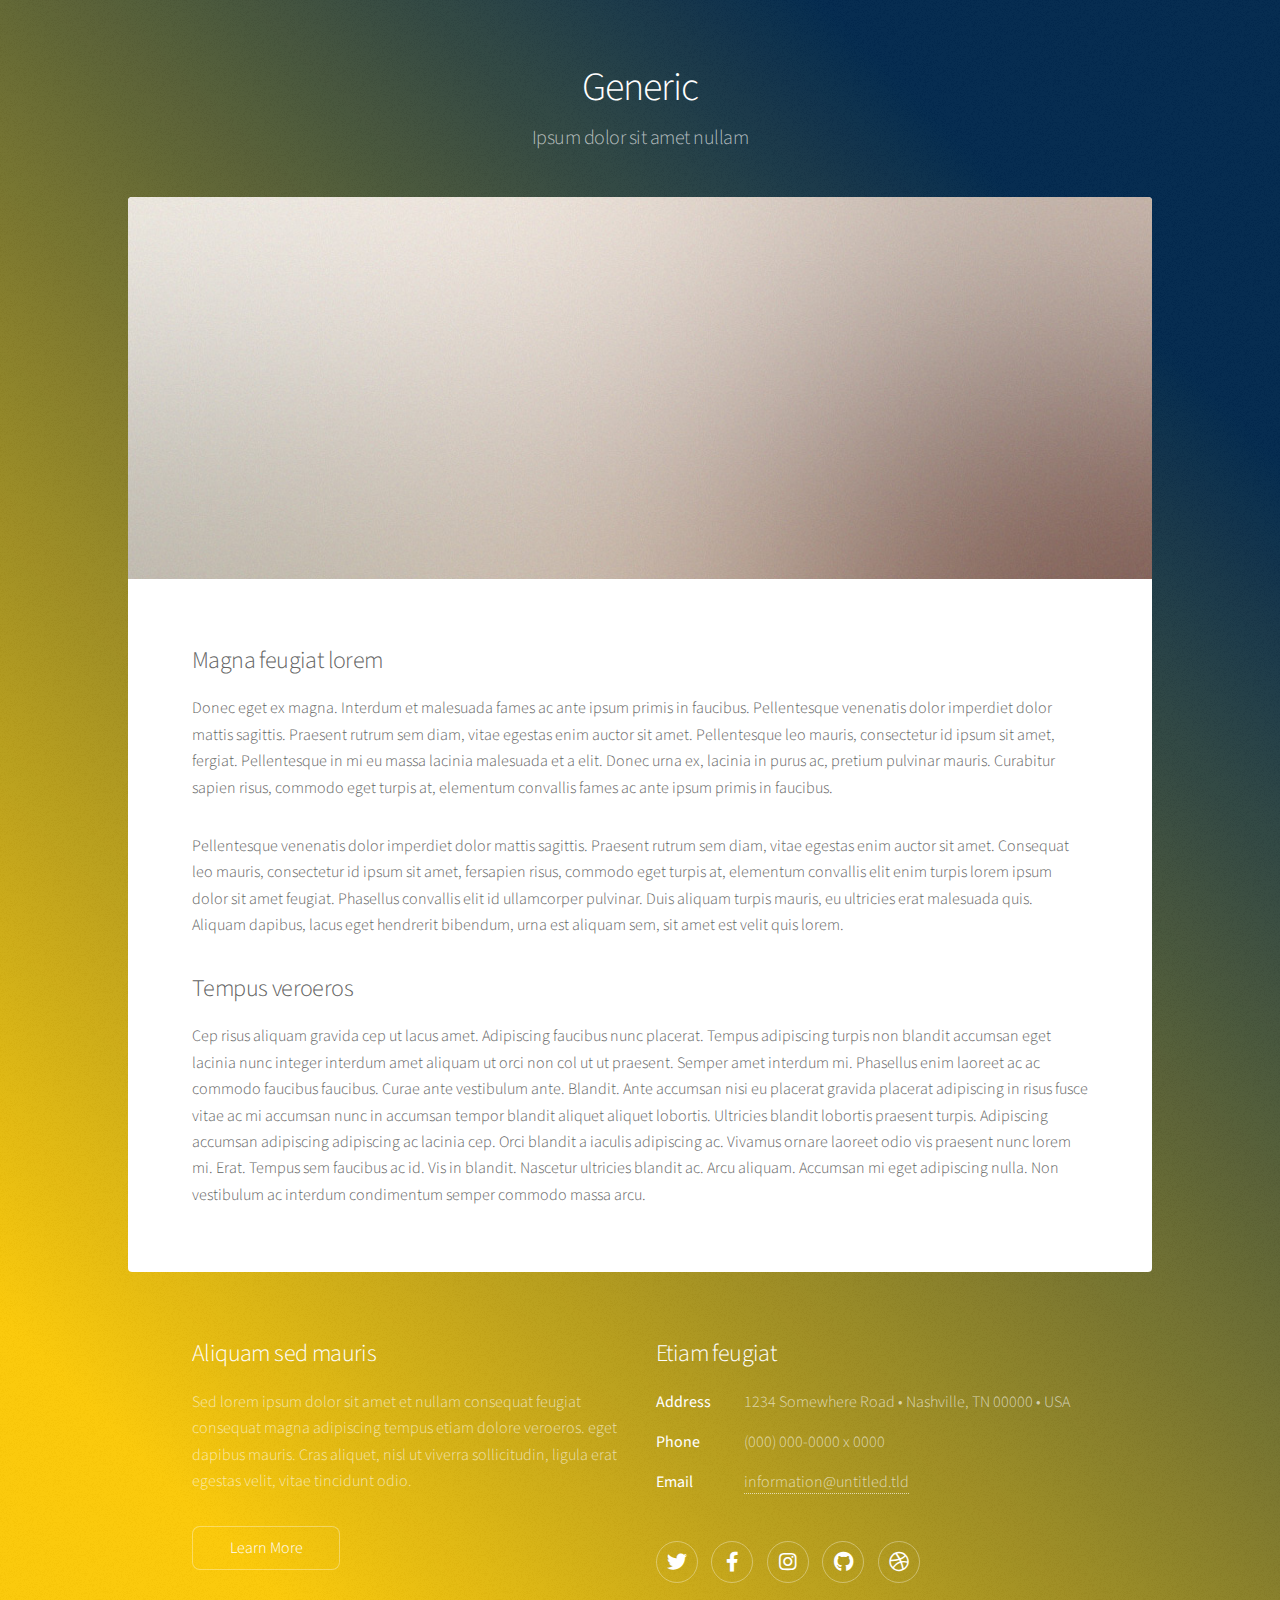
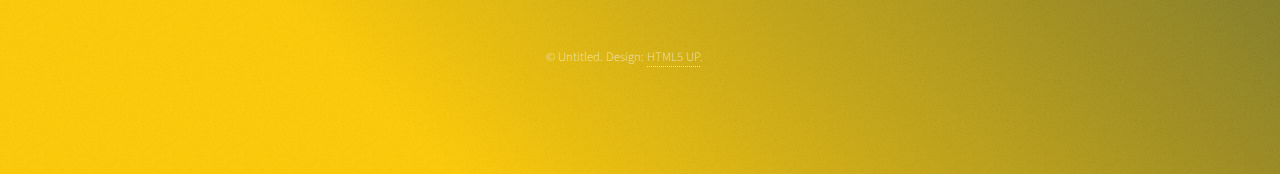
<file: generic.html>
<!DOCTYPE HTML>
<!--
	Stellar by HTML5 UP
	html5up.net | @ajlkn
	Free for personal and commercial use under the CCA 3.0 license (html5up.net/license)
-->
<html>
	<head>
		<title>Generic - Stellar by HTML5 UP</title>
		<meta charset="utf-8" />
		<meta name="viewport" content="width=device-width, initial-scale=1, user-scalable=no" />
		<link rel="stylesheet" href="assets/css/main.css" />
		<noscript><link rel="stylesheet" href="assets/css/noscript.css" /></noscript>
	</head>
	<body class="is-preload">

		<!-- Wrapper -->
			<div id="wrapper">

				<!-- Header -->
					<header id="header">
						<h1>Generic</h1>
						<p>Ipsum dolor sit amet nullam</p>
					</header>

				<!-- Main -->
					<div id="main">

						<!-- Content -->
							<section id="content" class="main">
								<span class="image main"><img src="images/pic04.jpg" alt="" /></span>
								<h2>Magna feugiat lorem</h2>
								<p>Donec eget ex magna. Interdum et malesuada fames ac ante ipsum primis in faucibus. Pellentesque venenatis dolor imperdiet dolor mattis sagittis. Praesent rutrum sem diam, vitae egestas enim auctor sit amet. Pellentesque leo mauris, consectetur id ipsum sit amet, fergiat. Pellentesque in mi eu massa lacinia malesuada et a elit. Donec urna ex, lacinia in purus ac, pretium pulvinar mauris. Curabitur sapien risus, commodo eget turpis at, elementum convallis fames ac ante ipsum primis in faucibus.</p>
								<p>Pellentesque venenatis dolor imperdiet dolor mattis sagittis. Praesent rutrum sem diam, vitae egestas enim auctor sit amet. Consequat leo mauris, consectetur id ipsum sit amet, fersapien risus, commodo eget turpis at, elementum convallis elit enim turpis lorem ipsum dolor sit amet feugiat. Phasellus convallis elit id ullamcorper pulvinar. Duis aliquam turpis mauris, eu ultricies erat malesuada quis. Aliquam dapibus, lacus eget hendrerit bibendum, urna est aliquam sem, sit amet est velit quis lorem.</p>
								<h2>Tempus veroeros</h2>
								<p>Cep risus aliquam gravida cep ut lacus amet. Adipiscing faucibus nunc placerat. Tempus adipiscing turpis non blandit accumsan eget lacinia nunc integer interdum amet aliquam ut orci non col ut ut praesent. Semper amet interdum mi. Phasellus enim laoreet ac ac commodo faucibus faucibus. Curae ante vestibulum ante. Blandit. Ante accumsan nisi eu placerat gravida placerat adipiscing in risus fusce vitae ac mi accumsan nunc in accumsan tempor blandit aliquet aliquet lobortis. Ultricies blandit lobortis praesent turpis. Adipiscing accumsan adipiscing adipiscing ac lacinia cep. Orci blandit a iaculis adipiscing ac. Vivamus ornare laoreet odio vis praesent nunc lorem mi. Erat. Tempus sem faucibus ac id. Vis in blandit. Nascetur ultricies blandit ac. Arcu aliquam. Accumsan mi eget adipiscing nulla. Non vestibulum ac interdum condimentum semper commodo massa arcu.</p>
							</section>

					</div>

				<!-- Footer -->
					<footer id="footer">
						<section>
							<h2>Aliquam sed mauris</h2>
							<p>Sed lorem ipsum dolor sit amet et nullam consequat feugiat consequat magna adipiscing tempus etiam dolore veroeros. eget dapibus mauris. Cras aliquet, nisl ut viverra sollicitudin, ligula erat egestas velit, vitae tincidunt odio.</p>
							<ul class="actions">
								<li><a href="#" class="button">Learn More</a></li>
							</ul>
						</section>
						<section>
							<h2>Etiam feugiat</h2>
							<dl class="alt">
								<dt>Address</dt>
								<dd>1234 Somewhere Road &bull; Nashville, TN 00000 &bull; USA</dd>
								<dt>Phone</dt>
								<dd>(000) 000-0000 x 0000</dd>
								<dt>Email</dt>
								<dd><a href="#">information@untitled.tld</a></dd>
							</dl>
							<ul class="icons">
								<li><a href="#" class="icon brands fa-twitter alt"><span class="label">Twitter</span></a></li>
								<li><a href="#" class="icon brands fa-facebook-f alt"><span class="label">Facebook</span></a></li>
								<li><a href="#" class="icon brands fa-instagram alt"><span class="label">Instagram</span></a></li>
								<li><a href="#" class="icon brands fa-github alt"><span class="label">GitHub</span></a></li>
								<li><a href="#" class="icon brands fa-dribbble alt"><span class="label">Dribbble</span></a></li>
							</ul>
						</section>
						<p class="copyright">&copy; Untitled. Design: <a href="https://html5up.net">HTML5 UP</a>.</p>
					</footer>

			</div>

		<!-- Scripts -->
			<script src="assets/js/jquery.min.js"></script>
			<script src="assets/js/jquery.scrollex.min.js"></script>
			<script src="assets/js/jquery.scrolly.min.js"></script>
			<script src="assets/js/browser.min.js"></script>
			<script src="assets/js/breakpoints.min.js"></script>
			<script src="assets/js/util.js"></script>
			<script src="assets/js/main.js"></script>

	</body>
</html>
</file>
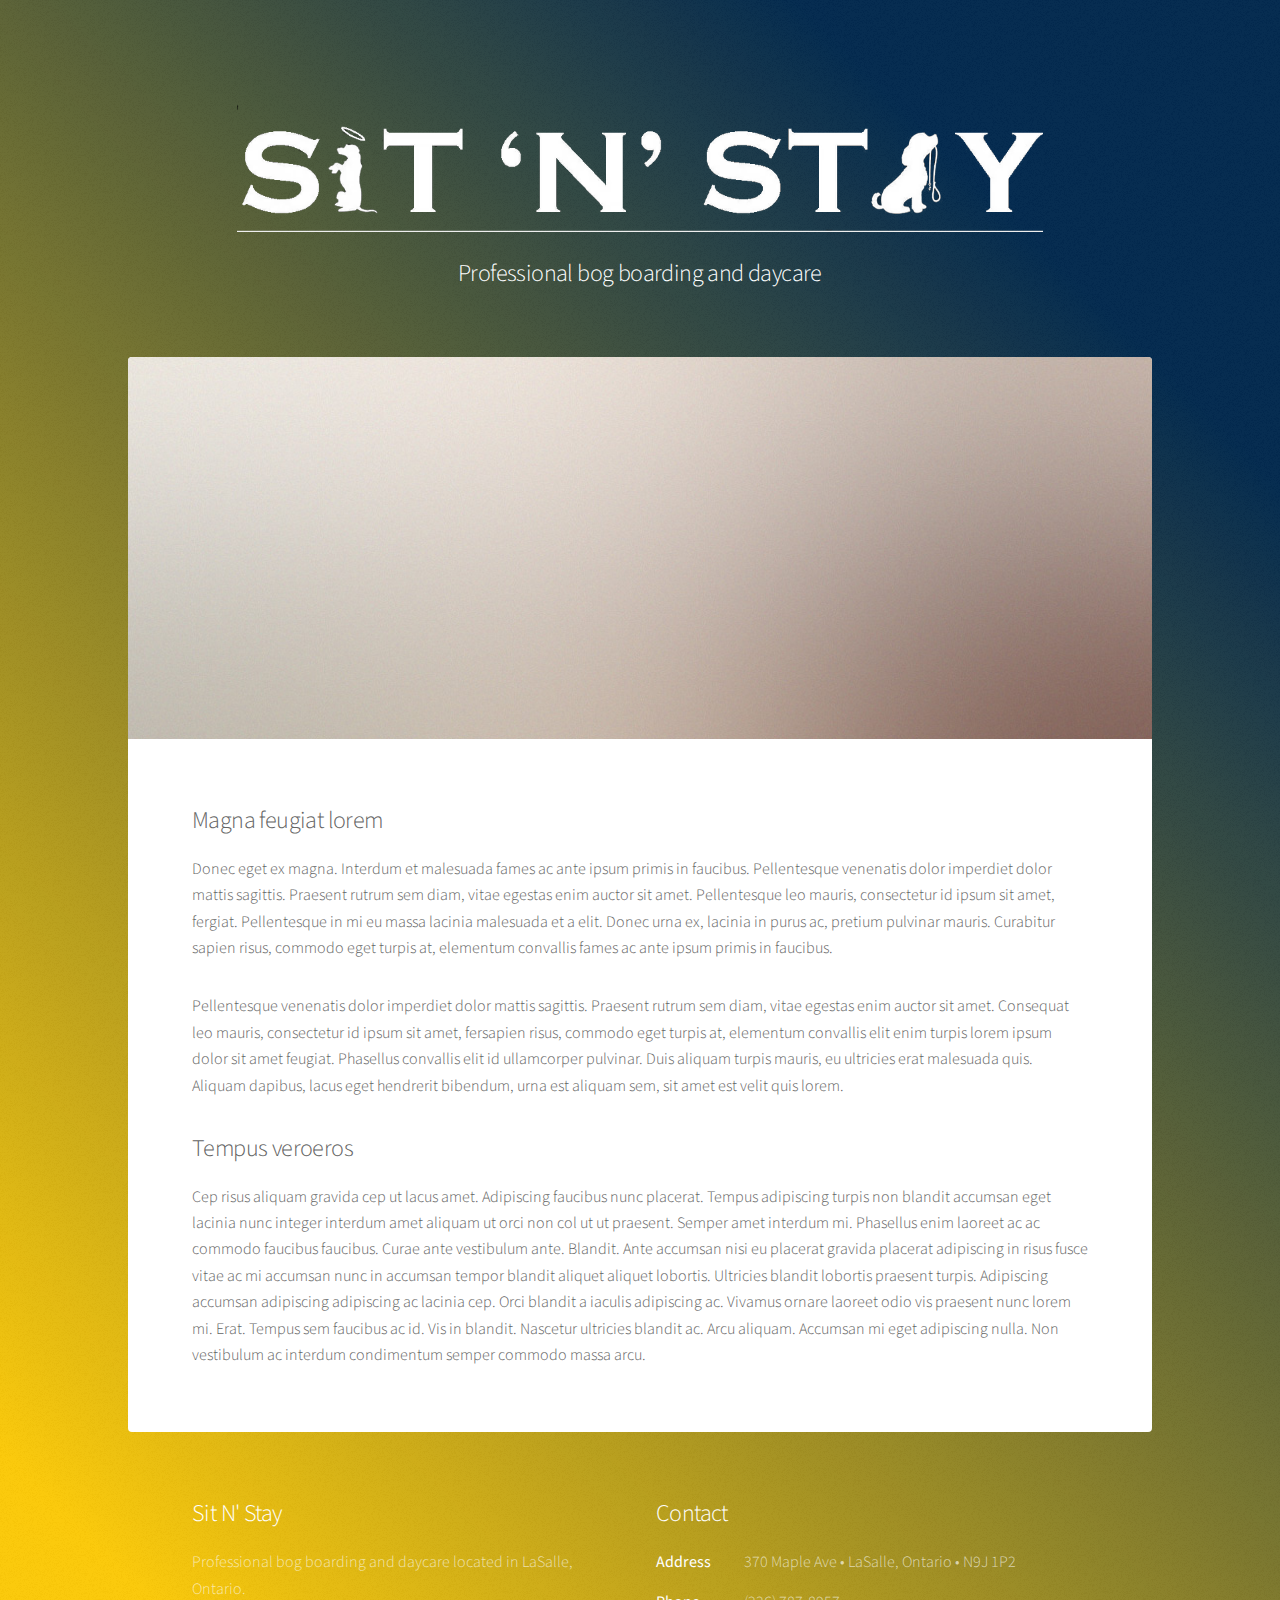
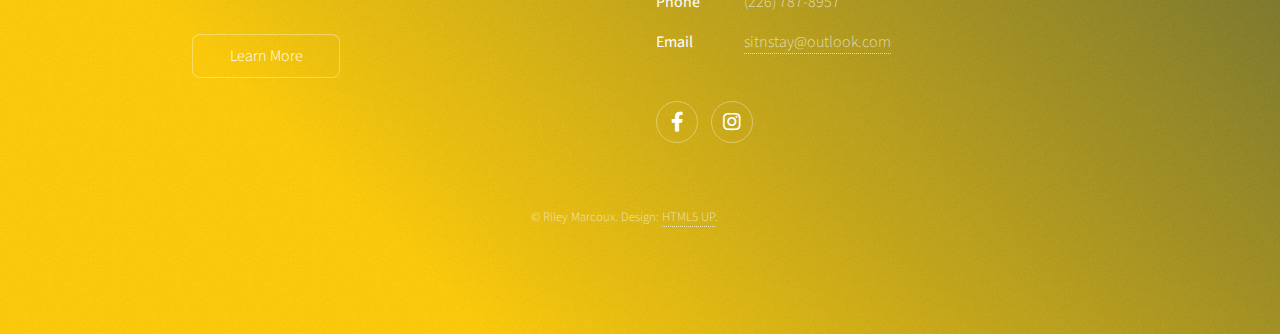
<file: services.html>
<!DOCTYPE HTML>
<!--
	Stellar by HTML5 UP
	html5up.net | @ajlkn
	Free for personal and commercial use under the CCA 3.0 license (html5up.net/license)
-->
<html>
	<head>
		<title>Sit N' Stay</title>
		<meta charset="utf-8" />
		<meta name="viewport" content="width=device-width, initial-scale=1, user-scalable=no" />
		<link rel="stylesheet" href="assets/css/main.css" />
		<noscript><link rel="stylesheet" href="assets/css/noscript.css" /></noscript>
	</head>
	<!--FB Enbed code-->
	<div id="fb-root"></div>
	<script async defer crossorigin="anonymous" src="https://connect.facebook.net/en_US/sdk.js#xfbml=1&version=v19.0" nonce="BTEyr0Yo"></script>
	<style>
		/* CSS for the two-column layout */
		.container {
		  display: flex;
		  justify-content: space-between;
		}
		.column {
		  width: 48%; /* Adjust the width as needed */
		  padding: 10px;
		}
	</style>
	<body class="is-preload">

		<!-- Wrapper -->
			<div id="wrapper">

				<!-- Header -->
					<header id="header" class="alt">
						<span class="logo"><img src="images/banner white.png" alt="" /></span>
						<!-- <h1>Sit N' Stay</h1> -->
						<h2>Professional bog boarding and daycare</h2>
					</header>

				<!-- Main -->
					<div id="main">

						<!-- Content -->
							<section id="content" class="main">
								<span class="image main"><img src="images/pic04.jpg" alt="" /></span>
								<h2>Magna feugiat lorem</h2>
								<p>Donec eget ex magna. Interdum et malesuada fames ac ante ipsum primis in faucibus. Pellentesque venenatis dolor imperdiet dolor mattis sagittis. Praesent rutrum sem diam, vitae egestas enim auctor sit amet. Pellentesque leo mauris, consectetur id ipsum sit amet, fergiat. Pellentesque in mi eu massa lacinia malesuada et a elit. Donec urna ex, lacinia in purus ac, pretium pulvinar mauris. Curabitur sapien risus, commodo eget turpis at, elementum convallis fames ac ante ipsum primis in faucibus.</p>
								<p>Pellentesque venenatis dolor imperdiet dolor mattis sagittis. Praesent rutrum sem diam, vitae egestas enim auctor sit amet. Consequat leo mauris, consectetur id ipsum sit amet, fersapien risus, commodo eget turpis at, elementum convallis elit enim turpis lorem ipsum dolor sit amet feugiat. Phasellus convallis elit id ullamcorper pulvinar. Duis aliquam turpis mauris, eu ultricies erat malesuada quis. Aliquam dapibus, lacus eget hendrerit bibendum, urna est aliquam sem, sit amet est velit quis lorem.</p>
								<h2>Tempus veroeros</h2>
								<p>Cep risus aliquam gravida cep ut lacus amet. Adipiscing faucibus nunc placerat. Tempus adipiscing turpis non blandit accumsan eget lacinia nunc integer interdum amet aliquam ut orci non col ut ut praesent. Semper amet interdum mi. Phasellus enim laoreet ac ac commodo faucibus faucibus. Curae ante vestibulum ante. Blandit. Ante accumsan nisi eu placerat gravida placerat adipiscing in risus fusce vitae ac mi accumsan nunc in accumsan tempor blandit aliquet aliquet lobortis. Ultricies blandit lobortis praesent turpis. Adipiscing accumsan adipiscing adipiscing ac lacinia cep. Orci blandit a iaculis adipiscing ac. Vivamus ornare laoreet odio vis praesent nunc lorem mi. Erat. Tempus sem faucibus ac id. Vis in blandit. Nascetur ultricies blandit ac. Arcu aliquam. Accumsan mi eget adipiscing nulla. Non vestibulum ac interdum condimentum semper commodo massa arcu.</p>
							</section>

					</div>

				<!-- Footer -->
				<footer id="footer">
					<section>
						<h2>Sit N' Stay </h2>
						<p>Professional bog boarding and daycare located in LaSalle, Ontario.</p>
						<ul class="actions">
							<li><a href="about.html" class="button">Learn More</a></li>
						</ul>
					</section>
					<section>
						<h2>Contact</h2>
						<dl class="alt">
							<dt>Address</dt>
							<dd>370 Maple Ave &bull; LaSalle, Ontario &bull; N9J 1P2</dd>
							<dt>Phone</dt>
							<dd>(226) 787-8957</dd>
							<dt>Email</dt>
							<dd><a href="#">sitnstay@outlook.com</a></dd>
						</dl>
						<ul class="icons">
							<li><a href="https://www.facebook.com/sitnstaybnb" class="icon brands fa-facebook-f alt"><span class="label">Facebook</span></a></li>
							<li><a href="https://www.instagram.com/sitnstaybnb/" class="icon brands fa-instagram alt"><span class="label">Instagram</span></a></li>
						</ul>
					</section>
					<p class="copyright">&copy; Riley Marcoux. Design: <a href="https://html5up.net">HTML5 UP</a>.</p>
				</footer>

		</div>

	<!-- Scripts -->
		<script src="assets/js/jquery.min.js"></script>
		<script src="assets/js/jquery.scrollex.min.js"></script>
		<script src="assets/js/jquery.scrolly.min.js"></script>
		<script src="assets/js/browser.min.js"></script>
		<script src="assets/js/breakpoints.min.js"></script>
		<script src="assets/js/util.js"></script>
		<script src="assets/js/main.js"></script>

</body>
</html>
</file>
<file: assets/css/noscript.css>
/*
	Stellar by HTML5 UP
	html5up.net | @ajlkn
	Free for personal and commercial use under the CCA 3.0 license (html5up.net/license)
*/

/* Header */

	body.is-preload #header.alt > * {
		opacity: 1;
	}

	body.is-preload #header.alt .logo {
		-moz-transform: none;
		-webkit-transform: none;
		-ms-transform: none;
		transform: none;
	}
</file>
<file: assets/css/main.css>
@import url(fontawesome-all.min.css);
@import 'https://fonts.googleapis.com/css?family=Source+Sans+Pro:300,400';

/*
	Stellar by HTML5 UP
	html5up.net | @ajlkn
	Free for personal and commercial use under the CCA 3.0 license (html5up.net/license)
*/

html, body, div, span, applet, object,
iframe, h1, h2, h3, h4, h5, h6, p, blockquote,
pre, a, abbr, acronym, address, big, cite,
code, del, dfn, em, img, ins, kbd, q, s, samp,
small, strike, strong, sub, sup, tt, var, b,
u, i, center, dl, dt, dd, ol, ul, li, fieldset,
form, label, legend, table, caption, tbody,
tfoot, thead, tr, th, td, article, aside,
canvas, details, embed, figure, figcaption,
footer, header, hgroup, menu, nav, output, ruby,
section, summary, time, mark, audio, video {
	margin: 0;
	padding: 0;
	border: 0;
	font-size: 100%;
	font: inherit;
	vertical-align: baseline;}

article, aside, details, figcaption, figure,
footer, header, hgroup, menu, nav, section {
	display: block;}

body {
	line-height: 1;
}

ol, ul {
	list-style: none;
}

blockquote, q {
	quotes: none;
}

	blockquote:before, blockquote:after, q:before, q:after {
		content: '';
		content: none;
	}

table {
	border-collapse: collapse;
	border-spacing: 0;
}

body {
	-webkit-text-size-adjust: none;
}

mark {
	background-color: transparent;
	color: inherit;
}

input::-moz-focus-inner {
	border: 0;
	padding: 0;
}

input, select, textarea {
	-moz-appearance: none;
	-webkit-appearance: none;
	-ms-appearance: none;
	appearance: none;
}

/* Basic */

	@-ms-viewport {
		width: device-width;
	}

	body {
		-ms-overflow-style: scrollbar;
	}

	@media screen and (max-width: 480px) {

		html, body {
			min-width: 320px;
		}

	}

	html {
		box-sizing: border-box;
	}

	*, *:before, *:after {
		box-sizing: inherit;
	}

	body {
		background-color: #00274C;
		background-image: url("images/overlay.png"), -moz-linear-gradient(45deg, #FFCB05 15%, #00274C 85%);
		background-image: url("images/overlay.png"), -webkit-linear-gradient(45deg, #FFCB05 15%, #00274C 85%);
		background-image: url("images/overlay.png"), -ms-linear-gradient(45deg, #FFCB05 15%, #00274C 85%);
		background-image: url("images/overlay.png"), linear-gradient(45deg, #FFCB05 15%, #00274C 85%);
	}

		body.is-preload *, body.is-preload *:before, body.is-preload *:after {
			-moz-animation: none !important;
			-webkit-animation: none !important;
			-ms-animation: none !important;
			animation: none !important;
			-moz-transition: none !important;
			-webkit-transition: none !important;
			-ms-transition: none !important;
			transition: none !important;
		}

/* Type */

	body {
		background-color: #935d8c;
		color: rgba(255, 255, 255, 0.65);
	}

	body, input, select, textarea {
		font-family: "Source Sans Pro", Helvetica, sans-serif;
		font-size: 17pt;
		font-weight: 300;
		line-height: 1.65;
	}

		@media screen and (max-width: 1680px) {

			body, input, select, textarea {
				font-size: 14pt;
			}

		}

		@media screen and (max-width: 1280px) {

			body, input, select, textarea {
				font-size: 12pt;
			}

		}

		@media screen and (max-width: 360px) {

			body, input, select, textarea {
				font-size: 11pt;
			}

		}

	a {
		-moz-transition: color 0.2s ease, border-bottom 0.2s ease;
		-webkit-transition: color 0.2s ease, border-bottom 0.2s ease;
		-ms-transition: color 0.2s ease, border-bottom 0.2s ease;
		transition: color 0.2s ease, border-bottom 0.2s ease;
		text-decoration: none;
		border-bottom: dotted 1px;
		color: inherit;
	}

		a:hover {
			border-bottom-color: transparent;
		}

	strong, b {
		font-weight: 400;
	}

	em, i {
		font-style: italic;
	}

	p {
		margin: 0 0 2em 0;
	}

		p.content {
			-moz-columns: 20em 2;
			-webkit-columns: 20em 2;
			-ms-columns: 20em 2;
			columns: 20em 2;
			-moz-column-gap: 2em;
			-webkit-column-gap: 2em;
			-ms-column-gap: 2em;
			column-gap: 2em;
			text-align: justify;
		}

	h1, h2, h3, h4, h5, h6 {
		font-weight: 300;
		line-height: 1.5;
		margin: 0 0 0.7em 0;
		letter-spacing: -0.025em;
	}

		h1 a, h2 a, h3 a, h4 a, h5 a, h6 a {
			color: inherit;
			text-decoration: none;
		}

	h1 {
		font-size: 2.5em;
		line-height: 1.2;
	}

	h2 {
		font-size: 1.5em;
	}

	h3 {
		font-size: 1.25em;
	}

	h4 {
		font-size: 1.1em;
	}

	h5 {
		font-size: 0.9em;
	}

	h6 {
		font-size: 0.7em;
	}

	@media screen and (max-width: 736px) {

		h1 {
			font-size: 2em;
		}

	}

	sub {
		font-size: 0.8em;
		position: relative;
		top: 0.5em;
	}

	sup {
		font-size: 0.8em;
		position: relative;
		top: -0.5em;
	}

	blockquote {
		border-left: solid 4px;
		font-style: italic;
		margin: 0 0 2em 0;
		padding: 0.5em 0 0.5em 2em;
	}

	code {
		border-radius: 8px;
		border: solid 1px;
		font-family: "Courier New", monospace;
		font-size: 0.9em;
		margin: 0 0.25em;
		padding: 0.25em 0.65em;
	}

	pre {
		-webkit-overflow-scrolling: touch;
		font-family: "Courier New", monospace;
		font-size: 0.9em;
		margin: 0 0 2em 0;
	}

		pre code {
			display: block;
			line-height: 1.75;
			padding: 1em 1.5em;
			overflow-x: auto;
		}

	hr {
		border: 0;
		border-bottom: solid 1px;
		margin: 2em 0;
	}

		hr.major {
			margin: 3em 0;
		}

	.align-left {
		text-align: left;
	}

	.align-center {
		text-align: center;
	}

	.align-right {
		text-align: right;
	}

	input, select, textarea {
		color: #ffffff;
	}

	a:hover {
		color: #ffffff;
	}

	strong, b {
		color: #ffffff;
	}

	h1, h2, h3, h4, h5, h6 {
		color: #ffffff;
	}

	blockquote {
		border-left-color: rgba(255, 255, 255, 0.35);
	}

	code {
		background: rgba(255, 255, 255, 0.075);
		border-color: rgba(255, 255, 255, 0.35);
	}

	hr {
		border-bottom-color: rgba(255, 255, 255, 0.35);
	}

/* Row */

	.row {
		display: flex;
		flex-wrap: wrap;
		box-sizing: border-box;
		align-items: stretch;
	}

		.row > * {
			box-sizing: border-box;
		}

		.row.gtr-uniform > * > :last-child {
			margin-bottom: 0;
		}

		.row.aln-left {
			justify-content: flex-start;
		}

		.row.aln-center {
			justify-content: center;
		}

		.row.aln-right {
			justify-content: flex-end;
		}

		.row.aln-top {
			align-items: flex-start;
		}

		.row.aln-middle {
			align-items: center;
		}

		.row.aln-bottom {
			align-items: flex-end;
		}

		.row > .imp {
			order: -1;
		}

		.row > .col-1 {
			width: 8.33333%;
		}

		.row > .off-1 {
			margin-left: 8.33333%;
		}

		.row > .col-2 {
			width: 16.66667%;
		}

		.row > .off-2 {
			margin-left: 16.66667%;
		}

		.row > .col-3 {
			width: 25%;
		}

		.row > .off-3 {
			margin-left: 25%;
		}

		.row > .col-4 {
			width: 33.33333%;
		}

		.row > .off-4 {
			margin-left: 33.33333%;
		}

		.row > .col-5 {
			width: 41.66667%;
		}

		.row > .off-5 {
			margin-left: 41.66667%;
		}

		.row > .col-6 {
			width: 50%;
		}

		.row > .off-6 {
			margin-left: 50%;
		}

		.row > .col-7 {
			width: 58.33333%;
		}

		.row > .off-7 {
			margin-left: 58.33333%;
		}

		.row > .col-8 {
			width: 66.66667%;
		}

		.row > .off-8 {
			margin-left: 66.66667%;
		}

		.row > .col-9 {
			width: 75%;
		}

		.row > .off-9 {
			margin-left: 75%;
		}

		.row > .col-10 {
			width: 83.33333%;
		}

		.row > .off-10 {
			margin-left: 83.33333%;
		}

		.row > .col-11 {
			width: 91.66667%;
		}

		.row > .off-11 {
			margin-left: 91.66667%;
		}

		.row > .col-12 {
			width: 100%;
		}

		.row > .off-12 {
			margin-left: 100%;
		}

		.row.gtr-0 {
			margin-top: 0;
			margin-left: 0em;
		}

			.row.gtr-0 > * {
				padding: 0 0 0 0em;
			}

			.row.gtr-0.gtr-uniform {
				margin-top: 0em;
			}

				.row.gtr-0.gtr-uniform > * {
					padding-top: 0em;
				}

		.row.gtr-25 {
			margin-top: 0;
			margin-left: -0.375em;
		}

			.row.gtr-25 > * {
				padding: 0 0 0 0.375em;
			}

			.row.gtr-25.gtr-uniform {
				margin-top: -0.375em;
			}

				.row.gtr-25.gtr-uniform > * {
					padding-top: 0.375em;
				}

		.row.gtr-50 {
			margin-top: 0;
			margin-left: -0.75em;
		}

			.row.gtr-50 > * {
				padding: 0 0 0 0.75em;
			}

			.row.gtr-50.gtr-uniform {
				margin-top: -0.75em;
			}

				.row.gtr-50.gtr-uniform > * {
					padding-top: 0.75em;
				}

		.row {
			margin-top: 0;
			margin-left: -1.5em;
		}

			.row > * {
				padding: 0 0 0 1.5em;
			}

			.row.gtr-uniform {
				margin-top: -1.5em;
			}

				.row.gtr-uniform > * {
					padding-top: 1.5em;
				}

		.row.gtr-150 {
			margin-top: 0;
			margin-left: -2.25em;
		}

			.row.gtr-150 > * {
				padding: 0 0 0 2.25em;
			}

			.row.gtr-150.gtr-uniform {
				margin-top: -2.25em;
			}

				.row.gtr-150.gtr-uniform > * {
					padding-top: 2.25em;
				}

		.row.gtr-200 {
			margin-top: 0;
			margin-left: -3em;
		}

			.row.gtr-200 > * {
				padding: 0 0 0 3em;
			}

			.row.gtr-200.gtr-uniform {
				margin-top: -3em;
			}

				.row.gtr-200.gtr-uniform > * {
					padding-top: 3em;
				}

		@media screen and (max-width: 1680px) {

			.row {
				display: flex;
				flex-wrap: wrap;
				box-sizing: border-box;
				align-items: stretch;
			}

				.row > * {
					box-sizing: border-box;
				}

				.row.gtr-uniform > * > :last-child {
					margin-bottom: 0;
				}

				.row.aln-left {
					justify-content: flex-start;
				}

				.row.aln-center {
					justify-content: center;
				}

				.row.aln-right {
					justify-content: flex-end;
				}

				.row.aln-top {
					align-items: flex-start;
				}

				.row.aln-middle {
					align-items: center;
				}

				.row.aln-bottom {
					align-items: flex-end;
				}

				.row > .imp-xlarge {
					order: -1;
				}

				.row > .col-1-xlarge {
					width: 8.33333%;
				}

				.row > .off-1-xlarge {
					margin-left: 8.33333%;
				}

				.row > .col-2-xlarge {
					width: 16.66667%;
				}

				.row > .off-2-xlarge {
					margin-left: 16.66667%;
				}

				.row > .col-3-xlarge {
					width: 25%;
				}

				.row > .off-3-xlarge {
					margin-left: 25%;
				}

				.row > .col-4-xlarge {
					width: 33.33333%;
				}

				.row > .off-4-xlarge {
					margin-left: 33.33333%;
				}

				.row > .col-5-xlarge {
					width: 41.66667%;
				}

				.row > .off-5-xlarge {
					margin-left: 41.66667%;
				}

				.row > .col-6-xlarge {
					width: 50%;
				}

				.row > .off-6-xlarge {
					margin-left: 50%;
				}

				.row > .col-7-xlarge {
					width: 58.33333%;
				}

				.row > .off-7-xlarge {
					margin-left: 58.33333%;
				}

				.row > .col-8-xlarge {
					width: 66.66667%;
				}

				.row > .off-8-xlarge {
					margin-left: 66.66667%;
				}

				.row > .col-9-xlarge {
					width: 75%;
				}

				.row > .off-9-xlarge {
					margin-left: 75%;
				}

				.row > .col-10-xlarge {
					width: 83.33333%;
				}

				.row > .off-10-xlarge {
					margin-left: 83.33333%;
				}

				.row > .col-11-xlarge {
					width: 91.66667%;
				}

				.row > .off-11-xlarge {
					margin-left: 91.66667%;
				}

				.row > .col-12-xlarge {
					width: 100%;
				}

				.row > .off-12-xlarge {
					margin-left: 100%;
				}

				.row.gtr-0 {
					margin-top: 0;
					margin-left: 0em;
				}

					.row.gtr-0 > * {
						padding: 0 0 0 0em;
					}

					.row.gtr-0.gtr-uniform {
						margin-top: 0em;
					}

						.row.gtr-0.gtr-uniform > * {
							padding-top: 0em;
						}

				.row.gtr-25 {
					margin-top: 0;
					margin-left: -0.375em;
				}

					.row.gtr-25 > * {
						padding: 0 0 0 0.375em;
					}

					.row.gtr-25.gtr-uniform {
						margin-top: -0.375em;
					}

						.row.gtr-25.gtr-uniform > * {
							padding-top: 0.375em;
						}

				.row.gtr-50 {
					margin-top: 0;
					margin-left: -0.75em;
				}

					.row.gtr-50 > * {
						padding: 0 0 0 0.75em;
					}

					.row.gtr-50.gtr-uniform {
						margin-top: -0.75em;
					}

						.row.gtr-50.gtr-uniform > * {
							padding-top: 0.75em;
						}

				.row {
					margin-top: 0;
					margin-left: -1.5em;
				}

					.row > * {
						padding: 0 0 0 1.5em;
					}

					.row.gtr-uniform {
						margin-top: -1.5em;
					}

						.row.gtr-uniform > * {
							padding-top: 1.5em;
						}

				.row.gtr-150 {
					margin-top: 0;
					margin-left: -2.25em;
				}

					.row.gtr-150 > * {
						padding: 0 0 0 2.25em;
					}

					.row.gtr-150.gtr-uniform {
						margin-top: -2.25em;
					}

						.row.gtr-150.gtr-uniform > * {
							padding-top: 2.25em;
						}

				.row.gtr-200 {
					margin-top: 0;
					margin-left: -3em;
				}

					.row.gtr-200 > * {
						padding: 0 0 0 3em;
					}

					.row.gtr-200.gtr-uniform {
						margin-top: -3em;
					}

						.row.gtr-200.gtr-uniform > * {
							padding-top: 3em;
						}

		}

		@media screen and (max-width: 1280px) {

			.row {
				display: flex;
				flex-wrap: wrap;
				box-sizing: border-box;
				align-items: stretch;
			}

				.row > * {
					box-sizing: border-box;
				}

				.row.gtr-uniform > * > :last-child {
					margin-bottom: 0;
				}

				.row.aln-left {
					justify-content: flex-start;
				}

				.row.aln-center {
					justify-content: center;
				}

				.row.aln-right {
					justify-content: flex-end;
				}

				.row.aln-top {
					align-items: flex-start;
				}

				.row.aln-middle {
					align-items: center;
				}

				.row.aln-bottom {
					align-items: flex-end;
				}

				.row > .imp-large {
					order: -1;
				}

				.row > .col-1-large {
					width: 8.33333%;
				}

				.row > .off-1-large {
					margin-left: 8.33333%;
				}

				.row > .col-2-large {
					width: 16.66667%;
				}

				.row > .off-2-large {
					margin-left: 16.66667%;
				}

				.row > .col-3-large {
					width: 25%;
				}

				.row > .off-3-large {
					margin-left: 25%;
				}

				.row > .col-4-large {
					width: 33.33333%;
				}

				.row > .off-4-large {
					margin-left: 33.33333%;
				}

				.row > .col-5-large {
					width: 41.66667%;
				}

				.row > .off-5-large {
					margin-left: 41.66667%;
				}

				.row > .col-6-large {
					width: 50%;
				}

				.row > .off-6-large {
					margin-left: 50%;
				}

				.row > .col-7-large {
					width: 58.33333%;
				}

				.row > .off-7-large {
					margin-left: 58.33333%;
				}

				.row > .col-8-large {
					width: 66.66667%;
				}

				.row > .off-8-large {
					margin-left: 66.66667%;
				}

				.row > .col-9-large {
					width: 75%;
				}

				.row > .off-9-large {
					margin-left: 75%;
				}

				.row > .col-10-large {
					width: 83.33333%;
				}

				.row > .off-10-large {
					margin-left: 83.33333%;
				}

				.row > .col-11-large {
					width: 91.66667%;
				}

				.row > .off-11-large {
					margin-left: 91.66667%;
				}

				.row > .col-12-large {
					width: 100%;
				}

				.row > .off-12-large {
					margin-left: 100%;
				}

				.row.gtr-0 {
					margin-top: 0;
					margin-left: 0em;
				}

					.row.gtr-0 > * {
						padding: 0 0 0 0em;
					}

					.row.gtr-0.gtr-uniform {
						margin-top: 0em;
					}

						.row.gtr-0.gtr-uniform > * {
							padding-top: 0em;
						}

				.row.gtr-25 {
					margin-top: 0;
					margin-left: -0.375em;
				}

					.row.gtr-25 > * {
						padding: 0 0 0 0.375em;
					}

					.row.gtr-25.gtr-uniform {
						margin-top: -0.375em;
					}

						.row.gtr-25.gtr-uniform > * {
							padding-top: 0.375em;
						}

				.row.gtr-50 {
					margin-top: 0;
					margin-left: -0.75em;
				}

					.row.gtr-50 > * {
						padding: 0 0 0 0.75em;
					}

					.row.gtr-50.gtr-uniform {
						margin-top: -0.75em;
					}

						.row.gtr-50.gtr-uniform > * {
							padding-top: 0.75em;
						}

				.row {
					margin-top: 0;
					margin-left: -1.5em;
				}

					.row > * {
						padding: 0 0 0 1.5em;
					}

					.row.gtr-uniform {
						margin-top: -1.5em;
					}

						.row.gtr-uniform > * {
							padding-top: 1.5em;
						}

				.row.gtr-150 {
					margin-top: 0;
					margin-left: -2.25em;
				}

					.row.gtr-150 > * {
						padding: 0 0 0 2.25em;
					}

					.row.gtr-150.gtr-uniform {
						margin-top: -2.25em;
					}

						.row.gtr-150.gtr-uniform > * {
							padding-top: 2.25em;
						}

				.row.gtr-200 {
					margin-top: 0;
					margin-left: -3em;
				}

					.row.gtr-200 > * {
						padding: 0 0 0 3em;
					}

					.row.gtr-200.gtr-uniform {
						margin-top: -3em;
					}

						.row.gtr-200.gtr-uniform > * {
							padding-top: 3em;
						}

		}

		@media screen and (max-width: 980px) {

			.row {
				display: flex;
				flex-wrap: wrap;
				box-sizing: border-box;
				align-items: stretch;
			}

				.row > * {
					box-sizing: border-box;
				}

				.row.gtr-uniform > * > :last-child {
					margin-bottom: 0;
				}

				.row.aln-left {
					justify-content: flex-start;
				}

				.row.aln-center {
					justify-content: center;
				}

				.row.aln-right {
					justify-content: flex-end;
				}

				.row.aln-top {
					align-items: flex-start;
				}

				.row.aln-middle {
					align-items: center;
				}

				.row.aln-bottom {
					align-items: flex-end;
				}

				.row > .imp-medium {
					order: -1;
				}

				.row > .col-1-medium {
					width: 8.33333%;
				}

				.row > .off-1-medium {
					margin-left: 8.33333%;
				}

				.row > .col-2-medium {
					width: 16.66667%;
				}

				.row > .off-2-medium {
					margin-left: 16.66667%;
				}

				.row > .col-3-medium {
					width: 25%;
				}

				.row > .off-3-medium {
					margin-left: 25%;
				}

				.row > .col-4-medium {
					width: 33.33333%;
				}

				.row > .off-4-medium {
					margin-left: 33.33333%;
				}

				.row > .col-5-medium {
					width: 41.66667%;
				}

				.row > .off-5-medium {
					margin-left: 41.66667%;
				}

				.row > .col-6-medium {
					width: 50%;
				}

				.row > .off-6-medium {
					margin-left: 50%;
				}

				.row > .col-7-medium {
					width: 58.33333%;
				}

				.row > .off-7-medium {
					margin-left: 58.33333%;
				}

				.row > .col-8-medium {
					width: 66.66667%;
				}

				.row > .off-8-medium {
					margin-left: 66.66667%;
				}

				.row > .col-9-medium {
					width: 75%;
				}

				.row > .off-9-medium {
					margin-left: 75%;
				}

				.row > .col-10-medium {
					width: 83.33333%;
				}

				.row > .off-10-medium {
					margin-left: 83.33333%;
				}

				.row > .col-11-medium {
					width: 91.66667%;
				}

				.row > .off-11-medium {
					margin-left: 91.66667%;
				}

				.row > .col-12-medium {
					width: 100%;
				}

				.row > .off-12-medium {
					margin-left: 100%;
				}

				.row.gtr-0 {
					margin-top: 0;
					margin-left: 0em;
				}

					.row.gtr-0 > * {
						padding: 0 0 0 0em;
					}

					.row.gtr-0.gtr-uniform {
						margin-top: 0em;
					}

						.row.gtr-0.gtr-uniform > * {
							padding-top: 0em;
						}

				.row.gtr-25 {
					margin-top: 0;
					margin-left: -0.375em;
				}

					.row.gtr-25 > * {
						padding: 0 0 0 0.375em;
					}

					.row.gtr-25.gtr-uniform {
						margin-top: -0.375em;
					}

						.row.gtr-25.gtr-uniform > * {
							padding-top: 0.375em;
						}

				.row.gtr-50 {
					margin-top: 0;
					margin-left: -0.75em;
				}

					.row.gtr-50 > * {
						padding: 0 0 0 0.75em;
					}

					.row.gtr-50.gtr-uniform {
						margin-top: -0.75em;
					}

						.row.gtr-50.gtr-uniform > * {
							padding-top: 0.75em;
						}

				.row {
					margin-top: 0;
					margin-left: -1.5em;
				}

					.row > * {
						padding: 0 0 0 1.5em;
					}

					.row.gtr-uniform {
						margin-top: -1.5em;
					}

						.row.gtr-uniform > * {
							padding-top: 1.5em;
						}

				.row.gtr-150 {
					margin-top: 0;
					margin-left: -2.25em;
				}

					.row.gtr-150 > * {
						padding: 0 0 0 2.25em;
					}

					.row.gtr-150.gtr-uniform {
						margin-top: -2.25em;
					}

						.row.gtr-150.gtr-uniform > * {
							padding-top: 2.25em;
						}

				.row.gtr-200 {
					margin-top: 0;
					margin-left: -3em;
				}

					.row.gtr-200 > * {
						padding: 0 0 0 3em;
					}

					.row.gtr-200.gtr-uniform {
						margin-top: -3em;
					}

						.row.gtr-200.gtr-uniform > * {
							padding-top: 3em;
						}

		}

		@media screen and (max-width: 736px) {

			.row {
				display: flex;
				flex-wrap: wrap;
				box-sizing: border-box;
				align-items: stretch;
			}

				.row > * {
					box-sizing: border-box;
				}

				.row.gtr-uniform > * > :last-child {
					margin-bottom: 0;
				}

				.row.aln-left {
					justify-content: flex-start;
				}

				.row.aln-center {
					justify-content: center;
				}

				.row.aln-right {
					justify-content: flex-end;
				}

				.row.aln-top {
					align-items: flex-start;
				}

				.row.aln-middle {
					align-items: center;
				}

				.row.aln-bottom {
					align-items: flex-end;
				}

				.row > .imp-small {
					order: -1;
				}

				.row > .col-1-small {
					width: 8.33333%;
				}

				.row > .off-1-small {
					margin-left: 8.33333%;
				}

				.row > .col-2-small {
					width: 16.66667%;
				}

				.row > .off-2-small {
					margin-left: 16.66667%;
				}

				.row > .col-3-small {
					width: 25%;
				}

				.row > .off-3-small {
					margin-left: 25%;
				}

				.row > .col-4-small {
					width: 33.33333%;
				}

				.row > .off-4-small {
					margin-left: 33.33333%;
				}

				.row > .col-5-small {
					width: 41.66667%;
				}

				.row > .off-5-small {
					margin-left: 41.66667%;
				}

				.row > .col-6-small {
					width: 50%;
				}

				.row > .off-6-small {
					margin-left: 50%;
				}

				.row > .col-7-small {
					width: 58.33333%;
				}

				.row > .off-7-small {
					margin-left: 58.33333%;
				}

				.row > .col-8-small {
					width: 66.66667%;
				}

				.row > .off-8-small {
					margin-left: 66.66667%;
				}

				.row > .col-9-small {
					width: 75%;
				}

				.row > .off-9-small {
					margin-left: 75%;
				}

				.row > .col-10-small {
					width: 83.33333%;
				}

				.row > .off-10-small {
					margin-left: 83.33333%;
				}

				.row > .col-11-small {
					width: 91.66667%;
				}

				.row > .off-11-small {
					margin-left: 91.66667%;
				}

				.row > .col-12-small {
					width: 100%;
				}

				.row > .off-12-small {
					margin-left: 100%;
				}

				.row.gtr-0 {
					margin-top: 0;
					margin-left: 0em;
				}

					.row.gtr-0 > * {
						padding: 0 0 0 0em;
					}

					.row.gtr-0.gtr-uniform {
						margin-top: 0em;
					}

						.row.gtr-0.gtr-uniform > * {
							padding-top: 0em;
						}

				.row.gtr-25 {
					margin-top: 0;
					margin-left: -0.25em;
				}

					.row.gtr-25 > * {
						padding: 0 0 0 0.25em;
					}

					.row.gtr-25.gtr-uniform {
						margin-top: -0.25em;
					}

						.row.gtr-25.gtr-uniform > * {
							padding-top: 0.25em;
						}

				.row.gtr-50 {
					margin-top: 0;
					margin-left: -0.5em;
				}

					.row.gtr-50 > * {
						padding: 0 0 0 0.5em;
					}

					.row.gtr-50.gtr-uniform {
						margin-top: -0.5em;
					}

						.row.gtr-50.gtr-uniform > * {
							padding-top: 0.5em;
						}

				.row {
					margin-top: 0;
					margin-left: -1em;
				}

					.row > * {
						padding: 0 0 0 1em;
					}

					.row.gtr-uniform {
						margin-top: -1em;
					}

						.row.gtr-uniform > * {
							padding-top: 1em;
						}

				.row.gtr-150 {
					margin-top: 0;
					margin-left: -1.5em;
				}

					.row.gtr-150 > * {
						padding: 0 0 0 1.5em;
					}

					.row.gtr-150.gtr-uniform {
						margin-top: -1.5em;
					}

						.row.gtr-150.gtr-uniform > * {
							padding-top: 1.5em;
						}

				.row.gtr-200 {
					margin-top: 0;
					margin-left: -2em;
				}

					.row.gtr-200 > * {
						padding: 0 0 0 2em;
					}

					.row.gtr-200.gtr-uniform {
						margin-top: -2em;
					}

						.row.gtr-200.gtr-uniform > * {
							padding-top: 2em;
						}

		}

		@media screen and (max-width: 480px) {

			.row {
				display: flex;
				flex-wrap: wrap;
				box-sizing: border-box;
				align-items: stretch;
			}

				.row > * {
					box-sizing: border-box;
				}

				.row.gtr-uniform > * > :last-child {
					margin-bottom: 0;
				}

				.row.aln-left {
					justify-content: flex-start;
				}

				.row.aln-center {
					justify-content: center;
				}

				.row.aln-right {
					justify-content: flex-end;
				}

				.row.aln-top {
					align-items: flex-start;
				}

				.row.aln-middle {
					align-items: center;
				}

				.row.aln-bottom {
					align-items: flex-end;
				}

				.row > .imp-xsmall {
					order: -1;
				}

				.row > .col-1-xsmall {
					width: 8.33333%;
				}

				.row > .off-1-xsmall {
					margin-left: 8.33333%;
				}

				.row > .col-2-xsmall {
					width: 16.66667%;
				}

				.row > .off-2-xsmall {
					margin-left: 16.66667%;
				}

				.row > .col-3-xsmall {
					width: 25%;
				}

				.row > .off-3-xsmall {
					margin-left: 25%;
				}

				.row > .col-4-xsmall {
					width: 33.33333%;
				}

				.row > .off-4-xsmall {
					margin-left: 33.33333%;
				}

				.row > .col-5-xsmall {
					width: 41.66667%;
				}

				.row > .off-5-xsmall {
					margin-left: 41.66667%;
				}

				.row > .col-6-xsmall {
					width: 50%;
				}

				.row > .off-6-xsmall {
					margin-left: 50%;
				}

				.row > .col-7-xsmall {
					width: 58.33333%;
				}

				.row > .off-7-xsmall {
					margin-left: 58.33333%;
				}

				.row > .col-8-xsmall {
					width: 66.66667%;
				}

				.row > .off-8-xsmall {
					margin-left: 66.66667%;
				}

				.row > .col-9-xsmall {
					width: 75%;
				}

				.row > .off-9-xsmall {
					margin-left: 75%;
				}

				.row > .col-10-xsmall {
					width: 83.33333%;
				}

				.row > .off-10-xsmall {
					margin-left: 83.33333%;
				}

				.row > .col-11-xsmall {
					width: 91.66667%;
				}

				.row > .off-11-xsmall {
					margin-left: 91.66667%;
				}

				.row > .col-12-xsmall {
					width: 100%;
				}

				.row > .off-12-xsmall {
					margin-left: 100%;
				}

				.row.gtr-0 {
					margin-top: 0;
					margin-left: 0em;
				}

					.row.gtr-0 > * {
						padding: 0 0 0 0em;
					}

					.row.gtr-0.gtr-uniform {
						margin-top: 0em;
					}

						.row.gtr-0.gtr-uniform > * {
							padding-top: 0em;
						}

				.row.gtr-25 {
					margin-top: 0;
					margin-left: -0.3125em;
				}

					.row.gtr-25 > * {
						padding: 0 0 0 0.3125em;
					}

					.row.gtr-25.gtr-uniform {
						margin-top: -0.3125em;
					}

						.row.gtr-25.gtr-uniform > * {
							padding-top: 0.3125em;
						}

				.row.gtr-50 {
					margin-top: 0;
					margin-left: -0.625em;
				}

					.row.gtr-50 > * {
						padding: 0 0 0 0.625em;
					}

					.row.gtr-50.gtr-uniform {
						margin-top: -0.625em;
					}

						.row.gtr-50.gtr-uniform > * {
							padding-top: 0.625em;
						}

				.row {
					margin-top: 0;
					margin-left: -1.25em;
				}

					.row > * {
						padding: 0 0 0 1.25em;
					}

					.row.gtr-uniform {
						margin-top: -1.25em;
					}

						.row.gtr-uniform > * {
							padding-top: 1.25em;
						}

				.row.gtr-150 {
					margin-top: 0;
					margin-left: -1.875em;
				}

					.row.gtr-150 > * {
						padding: 0 0 0 1.875em;
					}

					.row.gtr-150.gtr-uniform {
						margin-top: -1.875em;
					}

						.row.gtr-150.gtr-uniform > * {
							padding-top: 1.875em;
						}

				.row.gtr-200 {
					margin-top: 0;
					margin-left: -2.5em;
				}

					.row.gtr-200 > * {
						padding: 0 0 0 2.5em;
					}

					.row.gtr-200.gtr-uniform {
						margin-top: -2.5em;
					}

						.row.gtr-200.gtr-uniform > * {
							padding-top: 2.5em;
						}

		}

/* Box */

	.box {
		border-radius: 8px;
		border: solid;
		margin-bottom: 2em;
		padding: 1.5em;
	}

		.box > :last-child,
		.box > :last-child > :last-child,
		.box > :last-child > :last-child > :last-child {
			margin-bottom: 0;
		}

		.box.alt {
			border: 0;
			border-radius: 0;
			padding: 0;
		}

	.box {
		border-color: rgba(255, 255, 255, 0.35);
	}

/* Button */

	input[type="submit"],
	input[type="reset"],
	input[type="button"],
	button,
	.button {
		-moz-appearance: none;
		-webkit-appearance: none;
		-ms-appearance: none;
		appearance: none;
		-moz-transition: background-color 0.2s ease-in-out, color 0.2s ease-in-out;
		-webkit-transition: background-color 0.2s ease-in-out, color 0.2s ease-in-out;
		-ms-transition: background-color 0.2s ease-in-out, color 0.2s ease-in-out;
		transition: background-color 0.2s ease-in-out, color 0.2s ease-in-out;
		border-radius: 8px;
		border: 0;
		cursor: pointer;
		display: inline-block;
		font-weight: 300;
		height: 2.75em;
		line-height: 2.75em;
		min-width: 9.25em;
		padding: 0 1.5em;
		text-align: center;
		text-decoration: none;
		white-space: nowrap;
	}

		input[type="submit"].icon,
		input[type="reset"].icon,
		input[type="button"].icon,
		button.icon,
		.button.icon {
			padding-left: 1.35em;
		}

			input[type="submit"].icon:before,
			input[type="reset"].icon:before,
			input[type="button"].icon:before,
			button.icon:before,
			.button.icon:before {
				margin-right: 0.5em;
			}

		input[type="submit"].fit,
		input[type="reset"].fit,
		input[type="button"].fit,
		button.fit,
		.button.fit {
			width: 100%;
		}

		input[type="submit"].small,
		input[type="reset"].small,
		input[type="button"].small,
		button.small,
		.button.small {
			font-size: 0.8em;
		}

		input[type="submit"].large,
		input[type="reset"].large,
		input[type="button"].large,
		button.large,
		.button.large {
			font-size: 1.35em;
		}

		input[type="submit"].disabled, input[type="submit"]:disabled,
		input[type="reset"].disabled,
		input[type="reset"]:disabled,
		input[type="button"].disabled,
		input[type="button"]:disabled,
		button.disabled,
		button:disabled,
		.button.disabled,
		.button:disabled {
			pointer-events: none;
			opacity: 0.25;
		}

		@media screen and (max-width: 736px) {

			input[type="submit"],
			input[type="reset"],
			input[type="button"],
			button,
			.button {
				min-width: 0;
			}

		}

	input[type="submit"],
	input[type="reset"],
	input[type="button"],
	button,
	.button {
		background-color: transparent;
		box-shadow: inset 0 0 0 1px rgba(255, 255, 255, 0.35);
		color: #ffffff !important;
	}

		input[type="submit"]:hover,
		input[type="reset"]:hover,
		input[type="button"]:hover,
		button:hover,
		.button:hover {
			background-color: rgba(255, 255, 255, 0.075);
		}

		input[type="submit"]:active,
		input[type="reset"]:active,
		input[type="button"]:active,
		button:active,
		.button:active {
			background-color: rgba(255, 255, 255, 0.2);
		}

		input[type="submit"].icon:before,
		input[type="reset"].icon:before,
		input[type="button"].icon:before,
		button.icon:before,
		.button.icon:before {
			color: rgba(255, 255, 255, 0.5);
		}

		input[type="submit"].primary,
		input[type="reset"].primary,
		input[type="button"].primary,
		button.primary,
		.button.primary {
			background-color: #8cc9f0;
			color: #ffffff !important;
			box-shadow: none;
		}

			input[type="submit"].primary:hover,
			input[type="reset"].primary:hover,
			input[type="button"].primary:hover,
			button.primary:hover,
			.button.primary:hover {
				background-color: #9acff2;
			}

			input[type="submit"].primary:active,
			input[type="reset"].primary:active,
			input[type="button"].primary:active,
			button.primary:active,
			.button.primary:active {
				background-color: #7ec3ee;
			}

			input[type="submit"].primary.icon:before,
			input[type="reset"].primary.icon:before,
			input[type="button"].primary.icon:before,
			button.primary.icon:before,
			.button.primary.icon:before {
				color: #ffffff !important;
			}

/* Form */

	form {
		margin: 0 0 2em 0;
	}

	label {
		display: block;
		font-size: 0.9em;
		font-weight: 400;
		margin: 0 0 1em 0;
	}

	input[type="text"],
	input[type="password"],
	input[type="email"],
	select,
	textarea {
		-moz-appearance: none;
		-webkit-appearance: none;
		-ms-appearance: none;
		appearance: none;
		border-radius: 8px;
		border: solid 1px;
		color: inherit;
		display: block;
		outline: 0;
		padding: 0 1em;
		text-decoration: none;
		width: 100%;
	}

		input[type="text"]:invalid,
		input[type="password"]:invalid,
		input[type="email"]:invalid,
		select:invalid,
		textarea:invalid {
			box-shadow: none;
		}

	select {
		background-size: 1.25rem;
		background-repeat: no-repeat;
		background-position: calc(100% - 1rem) center;
		height: 2.75em;
		padding-right: 2.75em;
		text-overflow: ellipsis;
	}

		select:focus::-ms-value {
			background-color: transparent;
		}

		select::-ms-expand {
			display: none;
		}

	input[type="text"],
	input[type="password"],
	input[type="email"],
	select {
		height: 2.75em;
	}

	textarea {
		padding: 0.75em 1em;
	}

	input[type="checkbox"],
	input[type="radio"] {
		-moz-appearance: none;
		-webkit-appearance: none;
		-ms-appearance: none;
		appearance: none;
		display: block;
		float: left;
		margin-right: -2em;
		opacity: 0;
		width: 1em;
		z-index: -1;
	}

		input[type="checkbox"] + label,
		input[type="radio"] + label {
			text-decoration: none;
			cursor: pointer;
			display: inline-block;
			font-size: 1em;
			font-weight: 300;
			padding-left: 2.4em;
			padding-right: 0.75em;
			position: relative;
		}

			input[type="checkbox"] + label:before,
			input[type="radio"] + label:before {
				-moz-osx-font-smoothing: grayscale;
				-webkit-font-smoothing: antialiased;
				display: inline-block;
				font-style: normal;
				font-variant: normal;
				text-rendering: auto;
				line-height: 1;
				text-transform: none !important;
				font-family: 'Font Awesome 5 Free';
				font-weight: 900;
			}

			input[type="checkbox"] + label:before,
			input[type="radio"] + label:before {
				border-radius: 8px;
				border: solid 1px;
				content: '';
				display: inline-block;
				font-size: 0.8em;
				height: 2.0625em;
				left: 0;
				line-height: 2.0625em;
				position: absolute;
				text-align: center;
				top: 0;
				width: 2.0625em;
			}

		input[type="checkbox"]:checked + label:before,
		input[type="radio"]:checked + label:before {
			content: '\f00c';
		}

	input[type="checkbox"] + label:before {
		border-radius: 8px;
	}

	input[type="radio"] + label:before {
		border-radius: 100%;
	}

	::-webkit-input-placeholder {
		opacity: 1.0;
	}

	:-moz-placeholder {
		opacity: 1.0;
	}

	::-moz-placeholder {
		opacity: 1.0;
	}

	:-ms-input-placeholder {
		opacity: 1.0;
	}

	label {
		color: #ffffff;
	}

	input[type="text"],
	input[type="password"],
	input[type="email"],
	select,
	textarea {
		background-color: rgba(255, 255, 255, 0.075);
		border-color: rgba(255, 255, 255, 0.35);
	}

		input[type="text"]:focus,
		input[type="password"]:focus,
		input[type="email"]:focus,
		select:focus,
		textarea:focus {
			border-color: #8cc9f0;
			box-shadow: 0 0 0 1px #8cc9f0;
		}

	select {
		background-image: url("data:image/svg+xml;charset=utf8,%3Csvg xmlns='http://www.w3.org/2000/svg' width='40' height='40' preserveAspectRatio='none' viewBox='0 0 40 40'%3E%3Cpath d='M9.4,12.3l10.4,10.4l10.4-10.4c0.2-0.2,0.5-0.4,0.9-0.4c0.3,0,0.6,0.1,0.9,0.4l3.3,3.3c0.2,0.2,0.4,0.5,0.4,0.9 c0,0.4-0.1,0.6-0.4,0.9L20.7,31.9c-0.2,0.2-0.5,0.4-0.9,0.4c-0.3,0-0.6-0.1-0.9-0.4L4.3,17.3c-0.2-0.2-0.4-0.5-0.4-0.9 c0-0.4,0.1-0.6,0.4-0.9l3.3-3.3c0.2-0.2,0.5-0.4,0.9-0.4S9.1,12.1,9.4,12.3z' fill='rgba(255, 255, 255, 0.35)' /%3E%3C/svg%3E");
	}

		select option {
			color: #ffffff;
			background: #935d8c;
		}

	input[type="checkbox"] + label,
	input[type="radio"] + label {
		color: rgba(255, 255, 255, 0.65);
	}

		input[type="checkbox"] + label:before,
		input[type="radio"] + label:before {
			background: rgba(255, 255, 255, 0.075);
			border-color: rgba(255, 255, 255, 0.35);
		}

	input[type="checkbox"]:checked + label:before,
	input[type="radio"]:checked + label:before {
		background-color: #ffffff;
		border-color: #ffffff;
		color: #935d8c;
	}

	input[type="checkbox"]:focus + label:before,
	input[type="radio"]:focus + label:before {
		border-color: #8cc9f0;
		box-shadow: 0 0 0 1px #8cc9f0;
	}

	::-webkit-input-placeholder {
		color: rgba(255, 255, 255, 0.5) !important;
	}

	:-moz-placeholder {
		color: rgba(255, 255, 255, 0.5) !important;
	}

	::-moz-placeholder {
		color: rgba(255, 255, 255, 0.5) !important;
	}

	:-ms-input-placeholder {
		color: rgba(255, 255, 255, 0.5) !important;
	}

	.formerize-placeholder {
		color: rgba(255, 255, 255, 0.5) !important;
	}

/* Icon */

	.icon {
		text-decoration: none;
		-moz-transition: background-color 0.2s ease-in-out, color 0.2s ease-in-out;
		-webkit-transition: background-color 0.2s ease-in-out, color 0.2s ease-in-out;
		-ms-transition: background-color 0.2s ease-in-out, color 0.2s ease-in-out;
		transition: background-color 0.2s ease-in-out, color 0.2s ease-in-out;
		border-bottom: none;
		position: relative;
	}

		.icon:before {
			-moz-osx-font-smoothing: grayscale;
			-webkit-font-smoothing: antialiased;
			display: inline-block;
			font-style: normal;
			font-variant: normal;
			text-rendering: auto;
			line-height: 1;
			text-transform: none !important;
			font-family: 'Font Awesome 5 Free';
			font-weight: 400;
		}

		.icon > .label {
			display: none;
		}

		.icon:before {
			line-height: solid;
		}

		.icon.solid:before {
			font-weight: 900;
		}

		.icon.brands:before {
			font-family: 'Font Awesome 5 Brands';
		}

		.icon.major {
			border: solid 1px;
			display: inline-block;
			border-radius: 100%;
			padding: 0.65em;
			margin: 0 0 2em 0;
			cursor: default;
		}

			.icon.major:before {
				display: inline-block;
				font-size: 6.25rem;
				width: 2.25em;
				height: 2.25em;
				line-height: 2.2em;
				border-radius: 100%;
				border: solid 1px;
				text-align: center;
			}

		.icon.alt {
			display: inline-block;
			border: solid 1px;
			border-radius: 100%;
		}

			.icon.alt:before {
				display: block;
				font-size: 1.25em;
				width: 2em;
				height: 2em;
				text-align: center;
				line-height: 2em;
			}

		.icon.style1 {
			color: #efa8b0;
		}

		.icon.style2 {
			color: #c79cc8;
		}

		.icon.style3 {
			color: #a89cc8;
		}

		.icon.style4 {
			color: #9bb2e1;
		}

		.icon.style5 {
			color: #8cc9f0;
		}

		@media screen and (max-width: 1680px) {

			.icon.major:before {
				font-size: 5.5rem;
			}

		}

		@media screen and (max-width: 1280px) {

			.icon.major:before {
				font-size: 4.75rem;
			}

		}

		@media screen and (max-width: 736px) {

			.icon.major {
				margin: 0 0 1.5em 0;
				padding: 0.35em;
			}

				.icon.major:before {
					font-size: 3.5rem;
				}

		}

	.icon.major {
		border-color: rgba(255, 255, 255, 0.35);
	}

		.icon.major:before {
			border-color: rgba(255, 255, 255, 0.35);
		}

	.icon.alt {
		border-color: rgba(255, 255, 255, 0.35);
		color: #ffffff;
	}

		.icon.alt:hover {
			background-color: rgba(255, 255, 255, 0.075);
		}

		.icon.alt:active {
			background-color: rgba(255, 255, 255, 0.2);
		}

/* Image */

	.image {
		border-radius: 8px;
		border: 0;
		display: inline-block;
		position: relative;
	}

		.image img {
			border-radius: 8px;
			display: block;
		}

		.image.left, .image.right {
			max-width: 40%;
		}

			.image.left img, .image.right img {
				width: 100%;
			}

		.image.left {
			float: left;
			margin: 0 1.5em 1em 0;
			top: 0.25em;
		}

		.image.right {
			float: right;
			margin: 0 0 1em 1.5em;
			top: 0.25em;
		}

		.image.fit {
			display: block;
			margin: 0 0 2em 0;
			width: 100%;
		}

			.image.fit img {
				width: 100%;
			}

		.image.main {
			display: block;
			margin: 0 0 3em 0;
			width: 100%;
		}

			.image.main img {
				width: 100%;
			}

/* List */

	ol {
		list-style: decimal;
		margin: 0 0 2em 0;
		padding-left: 1.25em;
	}

		ol li {
			padding-left: 0.25em;
		}

	ul {
		list-style: disc;
		margin: 0 0 2em 0;
		padding-left: 1em;
	}

		ul li {
			padding-left: 0.5em;
		}

		ul.alt {
			list-style: none;
			padding-left: 0;
		}

			ul.alt li {
				border-top: solid 1px;
				padding: 0.5em 0;
			}

				ul.alt li:first-child {
					border-top: 0;
					padding-top: 0;
				}

	dl {
		margin: 0 0 2em 0;
	}

		dl dt {
			display: block;
			font-weight: 400;
			margin: 0 0 1em 0;
		}

		dl dd {
			margin-left: 2em;
		}

		dl.alt dt {
			display: block;
			width: 3em;
			margin: 0;
			clear: left;
			float: left;
		}

		dl.alt dd {
			margin: 0 0 0.85em 5.5em;
		}

		dl.alt:after {
			content: '';
			display: block;
			clear: both;
		}

	ul.alt li {
		border-top-color: rgba(255, 255, 255, 0.35);
	}

	dl dt {
		color: #ffffff;
	}

/* Actions */

	ul.actions {
		display: -moz-flex;
		display: -webkit-flex;
		display: -ms-flex;
		display: flex;
		cursor: default;
		list-style: none;
		margin-left: -1em;
		padding-left: 0;
	}

		ul.actions li {
			padding: 0 0 0 1em;
			vertical-align: middle;
		}

		ul.actions.special {
			-moz-justify-content: center;
			-webkit-justify-content: center;
			-ms-justify-content: center;
			justify-content: center;
			width: 100%;
			margin-left: 0;
		}

			ul.actions.special li:first-child {
				padding-left: 0;
			}

		ul.actions.stacked {
			-moz-flex-direction: column;
			-webkit-flex-direction: column;
			-ms-flex-direction: column;
			flex-direction: column;
			margin-left: 0;
		}

			ul.actions.stacked li {
				padding: 1.3em 0 0 0;
			}

				ul.actions.stacked li:first-child {
					padding-top: 0;
				}

		ul.actions.fit {
			width: calc(100% + 1em);
		}

			ul.actions.fit li {
				-moz-flex-grow: 1;
				-webkit-flex-grow: 1;
				-ms-flex-grow: 1;
				flex-grow: 1;
				-moz-flex-shrink: 1;
				-webkit-flex-shrink: 1;
				-ms-flex-shrink: 1;
				flex-shrink: 1;
				width: 100%;
			}

				ul.actions.fit li > * {
					width: 100%;
				}

			ul.actions.fit.stacked {
				width: 100%;
			}

		@media screen and (max-width: 480px) {

			ul.actions:not(.fixed) {
				-moz-flex-direction: column;
				-webkit-flex-direction: column;
				-ms-flex-direction: column;
				flex-direction: column;
				margin-left: 0;
				width: 100% !important;
			}

				ul.actions:not(.fixed) li {
					-moz-flex-grow: 1;
					-webkit-flex-grow: 1;
					-ms-flex-grow: 1;
					flex-grow: 1;
					-moz-flex-shrink: 1;
					-webkit-flex-shrink: 1;
					-ms-flex-shrink: 1;
					flex-shrink: 1;
					padding: 1em 0 0 0;
					text-align: center;
					width: 100%;
				}

					ul.actions:not(.fixed) li > * {
						width: 100%;
					}

					ul.actions:not(.fixed) li:first-child {
						padding-top: 0;
					}

					ul.actions:not(.fixed) li input[type="submit"],
					ul.actions:not(.fixed) li input[type="reset"],
					ul.actions:not(.fixed) li input[type="button"],
					ul.actions:not(.fixed) li button,
					ul.actions:not(.fixed) li .button {
						width: 100%;
					}

						ul.actions:not(.fixed) li input[type="submit"].icon:before,
						ul.actions:not(.fixed) li input[type="reset"].icon:before,
						ul.actions:not(.fixed) li input[type="button"].icon:before,
						ul.actions:not(.fixed) li button.icon:before,
						ul.actions:not(.fixed) li .button.icon:before {
							margin-left: -0.5rem;
						}

		}

/* Icons */

	ul.icons {
		cursor: default;
		list-style: none;
		padding-left: 0;
	}

		ul.icons li {
			display: inline-block;
			padding: 0 0.65em 0 0;
		}

			ul.icons li:last-child {
				padding-right: 0 !important;
			}

/* Section/Article */

	section.special, article.special {
		text-align: center;
	}

	header.major {
		margin-bottom: 3em;
	}

		header.major h2 {
			font-size: 2em;
		}

			header.major h2:after {
				display: block;
				content: '';
				width: 3.25em;
				height: 2px;
				margin: 0.7em 0 1em 0;
				border-radius: 2px;
			}

				section.special header.major h2:after, article.special header.major h2:after {
					margin-left: auto;
					margin-right: auto;
				}

		header.major p {
			font-size: 1.25em;
			letter-spacing: -0.025em;
		}

		header.major.special {
			text-align: center;
		}

			header.major.special h2:after {
				margin-left: auto;
				margin-right: auto;
			}

	footer.major {
		margin-top: 3em;
	}

	@media screen and (max-width: 736px) {

		header.major {
			margin-bottom: 0;
		}

			header.major h2 {
				font-size: 1.5em;
			}

			header.major p {
				font-size: 1em;
				letter-spacing: 0;
			}

				header.major p br {
					display: none;
				}

		footer.major {
			margin-top: 0;
		}

	}

	header.major h2:after {
		background-color: rgba(255, 255, 255, 0.35);
	}

/* Table */

	.table-wrapper {
		-webkit-overflow-scrolling: touch;
		overflow-x: auto;
	}

	table {
		margin: 0 0 2em 0;
		width: 100%;
	}

		table tbody tr {
			border: solid 1px;
			border-left: 0;
			border-right: 0;
		}

		table td {
			padding: 0.75em 0.75em;
		}

		table th {
			font-size: 0.9em;
			font-weight: 400;
			padding: 0 0.75em 0.75em 0.75em;
			text-align: left;
		}

		table thead {
			border-bottom: solid 2px;
		}

		table tfoot {
			border-top: solid 2px;
		}

		table.alt {
			border-collapse: separate;
		}

			table.alt tbody tr td {
				border: solid 1px;
				border-left-width: 0;
				border-top-width: 0;
			}

				table.alt tbody tr td:first-child {
					border-left-width: 1px;
				}

			table.alt tbody tr:first-child td {
				border-top-width: 1px;
			}

			table.alt thead {
				border-bottom: 0;
			}

			table.alt tfoot {
				border-top: 0;
			}

	table tbody tr {
		border-color: rgba(255, 255, 255, 0.35);
	}

		table tbody tr:nth-child(2n + 1) {
			background-color: rgba(255, 255, 255, 0.075);
		}

	table th {
		color: #ffffff;
	}

	table thead {
		border-bottom-color: rgba(255, 255, 255, 0.35);
	}

	table tfoot {
		border-top-color: rgba(255, 255, 255, 0.35);
	}

	table.alt tbody tr td {
		border-color: rgba(255, 255, 255, 0.35);
	}

/* Features */

	.features {
		display: -moz-flex;
		display: -webkit-flex;
		display: -ms-flex;
		display: flex;
		-moz-flex-wrap: wrap;
		-webkit-flex-wrap: wrap;
		-ms-flex-wrap: wrap;
		flex-wrap: wrap;
		-moz-justify-content: center;
		-webkit-justify-content: center;
		-ms-justify-content: center;
		justify-content: center;
		width: calc(100% + 2em);
		margin: 0 0 3em -2em;
		padding: 0;
		list-style: none;
	}

		.features li {
			width: calc(33.33333% - 2em);
			margin-left: 2em;
			margin-top: 3em;
			padding: 0;
		}

			.features li:nth-child(1), .features li:nth-child(2), .features li:nth-child(3) {
				margin-top: 0;
			}

			.features li > :last-child {
				margin-bottom: 0;
			}

		@media screen and (max-width: 980px) {

			.features li {
				width: calc(50% - 2em);
			}

				.features li:nth-child(3) {
					margin-top: 3em;
				}

		}

		@media screen and (max-width: 736px) {

			.features {
				width: 100%;
				margin: 0 0 2em 0;
			}

				.features li {
					width: 100%;
					margin-left: 0;
					margin-top: 2em;
				}

					.features li:nth-child(2), .features li:nth-child(3) {
						margin-top: 2em;
					}

		}

/* Statistics */

	.statistics {
		display: -moz-flex;
		display: -webkit-flex;
		display: -ms-flex;
		display: flex;
		width: 100%;
		margin: 0 0 3em 0;
		padding: 0;
		list-style: none;
		cursor: default;
	}

		.statistics li {
			-moz-flex: 1;
			-webkit-flex: 1;
			-ms-flex: 1;
			flex: 1;
			padding: 1.5em;
			color: #ffffff;
			text-align: center;
		}

			.statistics li.style1 {
				background-color: #efa8b0;
			}

			.statistics li.style2 {
				background-color: #c79cc8;
			}

			.statistics li.style3 {
				background-color: #a89cc8;
			}

			.statistics li.style4 {
				background-color: #9bb2e1;
			}

			.statistics li.style5 {
				background-color: #8cc9f0;
			}

			.statistics li strong, .statistics li b {
				display: block;
				font-size: 2em;
				line-height: 1.1;
				color: inherit !important;
				font-weight: 300;
				letter-spacing: -0.025em;
			}

			.statistics li:first-child {
				border-top-left-radius: 8px;
				border-bottom-left-radius: 8px;
			}

			.statistics li:last-child {
				border-top-right-radius: 8px;
				border-bottom-right-radius: 8px;
			}

			.statistics li .icon {
				display: inline-block;
			}

				.statistics li .icon:before {
					font-size: 2.75rem;
					line-height: 1.3;
				}

		@media screen and (max-width: 980px) {

			.statistics li strong, .statistics li b {
				font-size: 1.5em;
			}

		}

		@media screen and (max-width: 736px) {

			.statistics {
				display: block;
				width: 20em;
				max-width: 100%;
				margin: 0 auto 2em auto;
			}

				.statistics li:first-child {
					border-bottom-left-radius: 0;
					border-top-right-radius: 8px;
				}

				.statistics li:last-child {
					border-top-right-radius: 0;
					border-bottom-left-radius: 8px;
				}

				.statistics li .icon:before {
					font-size: 3.75rem;
				}

				.statistics li strong, .statistics li b {
					font-size: 2.5em;
				}

		}

/* Spotlight */

	.spotlight {
		display: -moz-flex;
		display: -webkit-flex;
		display: -ms-flex;
		display: flex;
		-moz-align-items: center;
		-webkit-align-items: center;
		-ms-align-items: center;
		align-items: center;
		margin: 0 0 2em 0;
	}

		.spotlight .content {
			-moz-flex: 1;
			-webkit-flex: 1;
			-ms-flex: 1;
			flex: 1;
		}

			.spotlight .content > :last-child {
				margin-bottom: 0;
			}

			.spotlight .content header.major {
				margin: 0 0 2em 0;
			}

		.spotlight .image {
			display: inline-block;
			margin-left: 4em;
			padding: 0.65em;
			border-radius: 100%;
			border: solid 1px;
		}

			.spotlight .image img {
				display: block;
				border-radius: 100%;
				width: 16em;
			}

		@media screen and (max-width: 980px) {

			.spotlight {
				-moz-flex-direction: column-reverse;
				-webkit-flex-direction: column-reverse;
				-ms-flex-direction: column-reverse;
				flex-direction: column-reverse;
				text-align: center;
			}

				.spotlight .content {
					-moz-flex: 0 1 auto;
					-webkit-flex: 0 1 auto;
					-ms-flex: 0 1 auto;
					flex: 0 1 auto;
					width: 100%;
				}

					.spotlight .content header.major h2:after {
						margin-left: auto;
						margin-right: auto;
					}

					.spotlight .content .actions {
						-moz-justify-content: center;
						-webkit-justify-content: center;
						-ms-justify-content: center;
						justify-content: center;
						width: calc(100% + 1em);
					}

				.spotlight .image {
					-moz-flex: 0 1 auto;
					-webkit-flex: 0 1 auto;
					-ms-flex: 0 1 auto;
					flex: 0 1 auto;
					margin-left: 0;
					margin-bottom: 2em;
				}

		}

		@media screen and (max-width: 736px) {

			.spotlight .image {
				padding: 0.35em;
			}

				.spotlight .image img {
					width: 12em;
				}

		}

	.spotlight .image {
		border-color: rgba(255, 255, 255, 0.35);
	}

/* Header */

	#header {
		padding: 5em 5em 1em 5em ;
		text-align: center;
	}

		#header h1 {
			margin: 0 0 0.25em 0;
		}

		#header p {
			font-size: 1.25em;
			letter-spacing: -0.025em;
		}

		#header.alt {
			padding: 7em 5em 4em 5em ;
		}

			#header.alt h1 {
				font-size: 3.25em;
			}

			#header.alt > * {
				-moz-transition: opacity 3s ease;
				-webkit-transition: opacity 3s ease;
				-ms-transition: opacity 3s ease;
				transition: opacity 3s ease;
				-moz-transition-delay: 0.5s;
				-webkit-transition-delay: 0.5s;
				-ms-transition-delay: 0.5s;
				transition-delay: 0.5s;
				opacity: 1;
			}

			#header.alt .logo {
				-moz-transition: opacity 1.25s ease, -moz-transform 0.5s ease;
				-webkit-transition: opacity 1.25s ease, -webkit-transform 0.5s ease;
				-ms-transition: opacity 1.25s ease, -ms-transform 0.5s ease;
				transition: opacity 1.25s ease, transform 0.5s ease;
				-moz-transition-delay: 0s;
				-webkit-transition-delay: 0s;
				-ms-transition-delay: 0s;
				transition-delay: 0s;
				display: block;
				margin: 0 0 1.5em 0;
			}

				#header.alt .logo img {
					display: block;
					margin: 0 auto;
					max-width: 90%;
				} 

		@media screen and (max-width: 1280px) {

			#header {
				padding: 4em 4em 0.1em 4em ;
			}

				#header.alt {
					padding: 6em 4em 3em 4em ;
				}

		}

		@media screen and (max-width: 980px) {

			#header {
				padding: 4em 3em 0.1em 3em ;
			}

				#header.alt {
					padding: 5em 3em 2em 3em ;
				}

		}

		@media screen and (max-width: 736px) {

			#header {
				padding: 3em 2em 0.1em 2em ;
			}

				#header p {
					font-size: 1em;
					letter-spacing: 0;
				}

					#header p br {
						display: none;
					}

				#header.alt {
					padding: 4em 2em 1em 2em ;
				}

					#header.alt h1 {
						font-size: 2.5em;
					}

		}

		@media screen and (max-width: 480px) {

			#header {
				padding: 3em 1.5em 0.1em 1.5em ;
			}

				#header.alt {
					padding: 4em 1.5em 1em 1.5em ;
				}

		}

		@media screen and (max-width: 360px) {

			#header {
				padding: 2.5em 1em 0.1em 1em ;
			}

				#header.alt {
					padding: 3.5em 1em 0.5em 1em ;
				}

		}

		body.is-preload #header.alt > * {
			opacity: 0;
		}

		body.is-preload #header.alt .logo {
			-moz-transform: scale(0.8) rotate(-30deg);
			-webkit-transform: scale(0.8) rotate(-30deg);
			-ms-transform: scale(0.8) rotate(-30deg);
			transform: scale(0.8) rotate(-30deg);
		}

/* Nav */

	#nav {
		-moz-transition: background-color 0.2s ease, border-top-left-radius 0.2s ease, border-top-right-radius 0.2s ease, padding 0.2s ease;
		-webkit-transition: background-color 0.2s ease, border-top-left-radius 0.2s ease, border-top-right-radius 0.2s ease, padding 0.2s ease;
		-ms-transition: background-color 0.2s ease, border-top-left-radius 0.2s ease, border-top-right-radius 0.2s ease, padding 0.2s ease;
		transition: background-color 0.2s ease, border-top-left-radius 0.2s ease, border-top-right-radius 0.2s ease, padding 0.2s ease;
		background-color: #ffffff;
		color: #636363;
		position: absolute;
		width: 64em;
		max-width: calc(100% - 4em);
		padding: 1em;
		background-color: #f7f7f7;
		border-top-left-radius: 0.25em;
		border-top-right-radius: 0.25em;
		cursor: default;
		text-align: center;
	}

		#nav input, #nav select, #nav textarea {
			color: #636363;
		}

		#nav a:hover {
			color: #636363;
		}

		#nav strong, #nav b {
			color: #636363;
		}

		#nav h1, #nav h2, #nav h3, #nav h4, #nav h5, #nav h6 {
			color: #636363;
		}

		#nav blockquote {
			border-left-color: #dddddd;
		}

		#nav code {
			background: rgba(222, 222, 222, 0.25);
			border-color: #dddddd;
		}

		#nav hr {
			border-bottom-color: #dddddd;
		}

		#nav + #main {
			padding-top: 4.25em;
		}

		#nav ul {
			margin: 0;
			padding: 0;
			list-style: none;
		}

			#nav ul li {
				-moz-transition: margin 0.2s ease;
				-webkit-transition: margin 0.2s ease;
				-ms-transition: margin 0.2s ease;
				transition: margin 0.2s ease;
				display: inline-block;
				margin: 0 0.35em;
				padding: 0;
				vertical-align: middle;
			}

				#nav ul li a {
					-moz-transition: font-size 0.2s ease;
					-webkit-transition: font-size 0.2s ease;
					-ms-transition: font-size 0.2s ease;
					transition: font-size 0.2s ease;
					display: inline-block;
					height: 2.25em;
					line-height: 2.25em;
					padding: 0 1.25em;
					border: 0;
					border-radius: 8px;
					box-shadow: inset 0 0 0 1px transparent;
				}

					#nav ul li a:hover {
						background-color: rgba(222, 222, 222, 0.25);
					}

					#nav ul li a.active {
						background-color: #ffffff;
						box-shadow: none;
					}

		#nav.alt {
			position: fixed;
			top: 0;
			padding: 0.5em 1em;
			background-color: rgba(247, 247, 247, 0.95);
			border-top-left-radius: 0;
			border-top-right-radius: 0;
			z-index: 10000;
		}

			#nav.alt ul li {
				margin: 0 0.175em;
			}

				#nav.alt ul li a {
					font-size: 0.9em;
				}

		@media screen and (max-width: 736px) {

			#nav {
				display: none;
			}

				#nav + #main {
					padding-top: 0;
				}

		}

/* Main */

	#main {
		background-color: #ffffff;
		color: #636363;
		border-radius: 0.25em;
	}

		#main input, #main select, #main textarea {
			color: #636363;
		}

		#main a:hover {
			color: #636363;
		}

		#main strong, #main b {
			color: #636363;
		}

		#main h1, #main h2, #main h3, #main h4, #main h5, #main h6 {
			color: #636363;
		}

		#main blockquote {
			border-left-color: #dddddd;
		}

		#main code {
			background: rgba(222, 222, 222, 0.25);
			border-color: #dddddd;
		}

		#main hr {
			border-bottom-color: #dddddd;
		}

		#main .box {
			border-color: #dddddd;
		}

		#main input[type="submit"],
		#main input[type="reset"],
		#main input[type="button"],
		#main button,
		#main .button {
			background-color: transparent;
			box-shadow: inset 0 0 0 1px #dddddd;
			color: #636363 !important;
		}

			#main input[type="submit"]:hover,
			#main input[type="reset"]:hover,
			#main input[type="button"]:hover,
			#main button:hover,
			#main .button:hover {
				background-color: rgba(222, 222, 222, 0.25);
			}

			#main input[type="submit"]:active,
			#main input[type="reset"]:active,
			#main input[type="button"]:active,
			#main button:active,
			#main .button:active {
				background-color: rgba(222, 222, 222, 0.5);
			}

			#main input[type="submit"].icon:before,
			#main input[type="reset"].icon:before,
			#main input[type="button"].icon:before,
			#main button.icon:before,
			#main .button.icon:before {
				color: rgba(99, 99, 99, 0.25);
			}

			#main input[type="submit"].primary,
			#main input[type="reset"].primary,
			#main input[type="button"].primary,
			#main button.primary,
			#main .button.primary {
				background-color: #8cc9f0;
				color: #ffffff !important;
				box-shadow: none;
			}

				#main input[type="submit"].primary:hover,
				#main input[type="reset"].primary:hover,
				#main input[type="button"].primary:hover,
				#main button.primary:hover,
				#main .button.primary:hover {
					background-color: #9acff2;
				}

				#main input[type="submit"].primary:active,
				#main input[type="reset"].primary:active,
				#main input[type="button"].primary:active,
				#main button.primary:active,
				#main .button.primary:active {
					background-color: #7ec3ee;
				}

				#main input[type="submit"].primary.icon:before,
				#main input[type="reset"].primary.icon:before,
				#main input[type="button"].primary.icon:before,
				#main button.primary.icon:before,
				#main .button.primary.icon:before {
					color: #ffffff !important;
				}

		#main label {
			color: #636363;
		}

		#main input[type="text"],
		#main input[type="password"],
		#main input[type="email"],
		#main select,
		#main textarea {
			background-color: rgba(222, 222, 222, 0.25);
			border-color: #dddddd;
		}

			#main input[type="text"]:focus,
			#main input[type="password"]:focus,
			#main input[type="email"]:focus,
			#main select:focus,
			#main textarea:focus {
				border-color: #8cc9f0;
				box-shadow: 0 0 0 1px #8cc9f0;
			}

		#main select {
			background-image: url("data:image/svg+xml;charset=utf8,%3Csvg xmlns='http://www.w3.org/2000/svg' width='40' height='40' preserveAspectRatio='none' viewBox='0 0 40 40'%3E%3Cpath d='M9.4,12.3l10.4,10.4l10.4-10.4c0.2-0.2,0.5-0.4,0.9-0.4c0.3,0,0.6,0.1,0.9,0.4l3.3,3.3c0.2,0.2,0.4,0.5,0.4,0.9 c0,0.4-0.1,0.6-0.4,0.9L20.7,31.9c-0.2,0.2-0.5,0.4-0.9,0.4c-0.3,0-0.6-0.1-0.9-0.4L4.3,17.3c-0.2-0.2-0.4-0.5-0.4-0.9 c0-0.4,0.1-0.6,0.4-0.9l3.3-3.3c0.2-0.2,0.5-0.4,0.9-0.4S9.1,12.1,9.4,12.3z' fill='%23dddddd' /%3E%3C/svg%3E");
		}

			#main select option {
				color: #636363;
				background: #ffffff;
			}

		#main input[type="checkbox"] + label,
		#main input[type="radio"] + label {
			color: #636363;
		}

			#main input[type="checkbox"] + label:before,
			#main input[type="radio"] + label:before {
				background: rgba(222, 222, 222, 0.25);
				border-color: #dddddd;
			}

		#main input[type="checkbox"]:checked + label:before,
		#main input[type="radio"]:checked + label:before {
			background-color: #636363;
			border-color: #636363;
			color: #ffffff;
		}

		#main input[type="checkbox"]:focus + label:before,
		#main input[type="radio"]:focus + label:before {
			border-color: #8cc9f0;
			box-shadow: 0 0 0 1px #8cc9f0;
		}

		#main ::-webkit-input-placeholder {
			color: rgba(99, 99, 99, 0.25) !important;
		}

		#main :-moz-placeholder {
			color: rgba(99, 99, 99, 0.25) !important;
		}

		#main ::-moz-placeholder {
			color: rgba(99, 99, 99, 0.25) !important;
		}

		#main :-ms-input-placeholder {
			color: rgba(99, 99, 99, 0.25) !important;
		}

		#main .formerize-placeholder {
			color: rgba(99, 99, 99, 0.25) !important;
		}

		#main .icon.major {
			border-color: #dddddd;
		}

			#main .icon.major:before {
				border-color: #dddddd;
			}

		#main .icon.alt {
			border-color: #dddddd;
			color: #636363;
		}

			#main .icon.alt:hover {
				background-color: rgba(222, 222, 222, 0.25);
			}

			#main .icon.alt:active {
				background-color: rgba(222, 222, 222, 0.5);
			}

		#main ul.alt li {
			border-top-color: #dddddd;
		}

		#main dl dt {
			color: #636363;
		}

		#main header.major h2:after {
			background-color: #dddddd;
			background-image: -moz-linear-gradient(90deg, #efa8b0, #a89cc8, #8cc9f0);
			background-image: -webkit-linear-gradient(90deg, #efa8b0, #a89cc8, #8cc9f0);
			background-image: -ms-linear-gradient(90deg, #efa8b0, #a89cc8, #8cc9f0);
			background-image: linear-gradient(90deg, #efa8b0, #a89cc8, #8cc9f0);
		}

		#main table tbody tr {
			border-color: #dddddd;
		}

			#main table tbody tr:nth-child(2n + 1) {
				background-color: rgba(222, 222, 222, 0.25);
			}

		#main table th {
			color: #636363;
		}

		#main table thead {
			border-bottom-color: #dddddd;
		}

		#main table tfoot {
			border-top-color: #dddddd;
		}

		#main table.alt tbody tr td {
			border-color: #dddddd;
		}

		#main .spotlight .image {
			border-color: #dddddd;
		}

		#main > .main {
			padding: 5em 5em 3em 5em ;
			border-top: solid 1px #dddddd;
		}

			#main > .main:first-child {
				border-top: 0;
			}

			#main > .main > .image.main:first-child {
				margin: -5em 0 5em -5em;
				width: calc(100% + 10em);
				border-top-right-radius: 0.25em;
				border-top-left-radius: 0.25em;
				border-bottom-right-radius: 0;
				border-bottom-left-radius: 0;
			}

				#main > .main > .image.main:first-child img {
					border-top-right-radius: 0.25em;
					border-top-left-radius: 0.25em;
					border-bottom-right-radius: 0;
					border-bottom-left-radius: 0;
				}

		@media screen and (max-width: 1280px) {

			#main > .main {
				padding: 4em 4em 2em 4em ;
			}

				#main > .main > .image.main:first-child {
					margin: -4em 0 4em -4em;
					width: calc(100% + 8em);
				}

		}

		@media screen and (max-width: 980px) {

			#main > .main {
				padding: 4em 3em 2em 3em ;
			}

				#main > .main > .image.main:first-child {
					margin: -4em 0 4em -3em;
					width: calc(100% + 6em);
				}

		}

		@media screen and (max-width: 736px) {

			#main > .main {
				padding: 3em 2em 1em 2em ;
			}

				#main > .main > .image.main:first-child {
					margin: -3em 0 2em -2em;
					width: calc(100% + 4em);
				}

		}

		@media screen and (max-width: 480px) {

			#main > .main {
				padding: 3em 1.5em 1em 1.5em ;
			}

				#main > .main > .image.main:first-child {
					margin: -3em 0 1.5em -1.5em;
					width: calc(100% + 3em);
				}

		}

		@media screen and (max-width: 360px) {

			#main {
				border-radius: 0;
			}

				#main > .main {
					padding: 2.5em 1em 0.5em 1em ;
				}

					#main > .main > .image.main:first-child {
						margin: -2.5em 0 1.5em -1em;
						width: calc(100% + 2em);
						border-radius: 0;
					}

						#main > .main > .image.main:first-child img {
							border-radius: 0;
						}

		}

/* Footer */

	#footer {
		display: -moz-flex;
		display: -webkit-flex;
		display: -ms-flex;
		display: flex;
		-moz-flex-wrap: wrap;
		-webkit-flex-wrap: wrap;
		-ms-flex-wrap: wrap;
		flex-wrap: wrap;
		padding: 5em 5em 3em 5em ;
		width: calc(100% + 2em);
		margin: 0 0 3em -2em;
	}

		#footer > * {
			width: calc(50% - 2em);
			margin-left: 2em;
		}

		#footer .copyright {
			width: 100%;
			margin: 2.5em 0 2em 0;
			font-size: 0.8em;
			text-align: center;
		}

		@media screen and (max-width: 1280px) {

			#footer {
				padding: 4em 4em 2em 4em ;
			}

		}

		@media screen and (max-width: 980px) {

			#footer {
				padding: 4em 3em 2em 3em ;
				display: block;
				margin: 0 0 3em 0;
				width: 100%;
			}

				#footer > * {
					width: 100%;
					margin-left: 0;
					margin-bottom: 3em;
				}

				#footer .copyright {
					text-align: left;
				}

		}

		@media screen and (max-width: 736px) {

			#footer {
				padding: 3em 2em 1em 2em ;
			}

		}

		@media screen and (max-width: 480px) {

			#footer {
				padding: 3em 1.5em 1em 1.5em ;
			}

		}

		@media screen and (max-width: 480px) {

			#footer {
				padding: 2.5em 1em 0.5em 1em ;
			}

		}

/* Wrapper */

	#wrapper {
		width: 64em;
		max-width: calc(100% - 4em);
		margin: 0 auto;
	}

		@media screen and (max-width: 480px) {

			#wrapper {
				max-width: calc(100% - 2em);
			}

		}

		@media screen and (max-width: 360px) {

			#wrapper {
				max-width: 100%;
			}

		}
</file>
